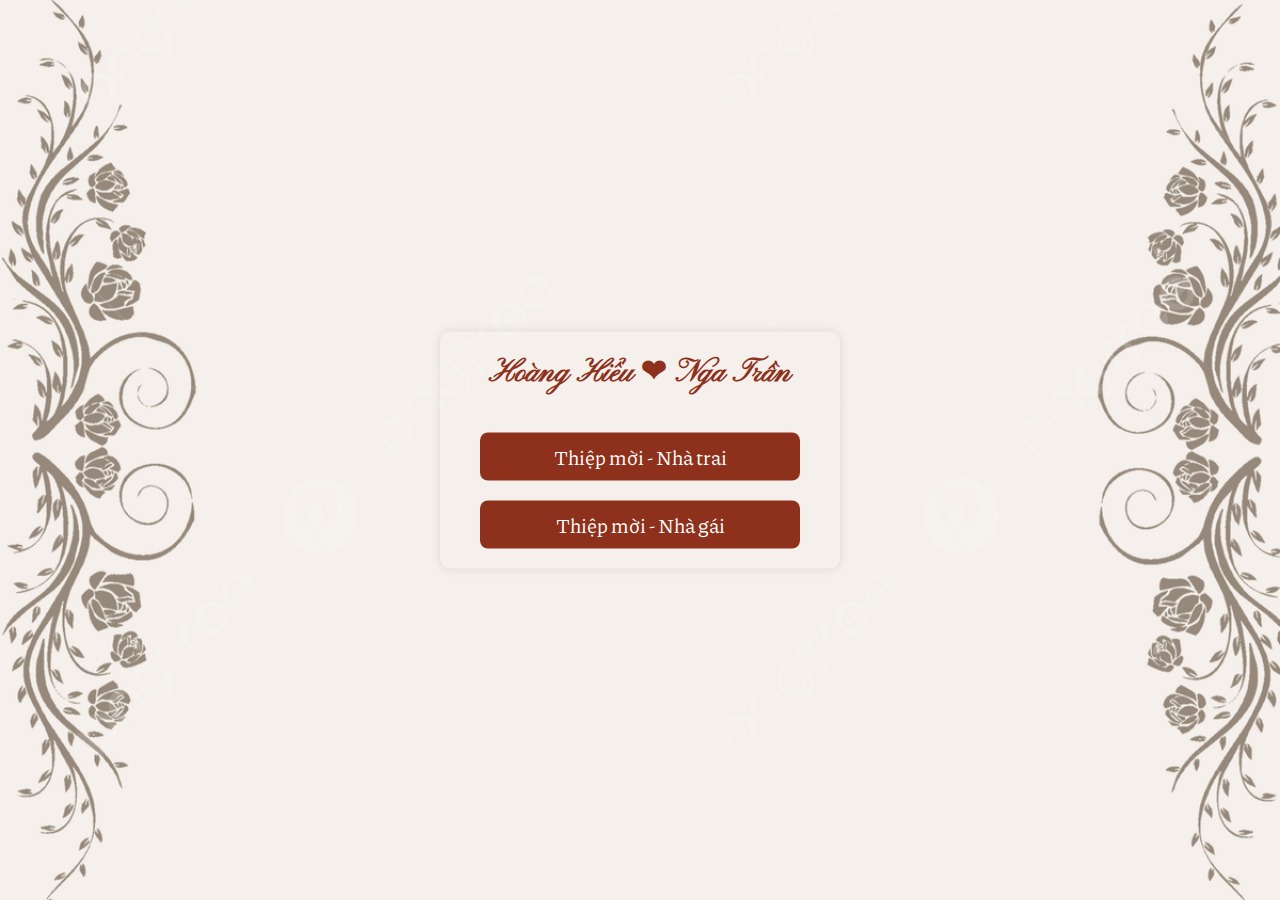
<file: index.html>
<!DOCTYPE html>
<html lang="vi">
<head>
  <meta charset="UTF-8" />
  <meta name="viewport" content="width=device-width, initial-scale=1.0" />
  <meta property="og:title" content="Thiệp Mời" />
  <meta property="og:description" content="Mừng Lễ thành hôn của Hoàng Hiểu ❤ Nga Trần" />
  <meta property="og:type" content="website" />
  <meta property="og:image" content="https://babanana98.github.io/hieu-nga-wedding-invitation/images/meta-content.jpg" />
  <title>Thiệp Mời</title>
  <link rel="stylesheet" href="styles.css" />
  <link rel="icon" href="images/favicon-32x32.png" />
  <link rel="preconnect" href="https://fonts.googleapis.com">
  <link rel="preconnect" href="https://fonts.gstatic.com" crossorigin>
  <link href="https://fonts.googleapis.com/css2?family=Lora:ital,wght@0,400..700;1,400..700&display=swap" rel="stylesheet">
  <link href="https://fonts.googleapis.com/css2?family=Pinyon+Script&display=swap" rel="stylesheet">
  <link href="https://fonts.googleapis.com/css2?family=Piazzolla:ital,opsz,wght@0,8..30,100..900;1,8..30,100..900&display=swap" rel="stylesheet">
</head>
<body>
  <div class="background"></div>
  <main class="menu">
    <h1 class="font-family__pinyon-script font-size__s1">Hoàng Hiểu ❤ Nga Trần</h1>
    <a id="groomLink" href="groom/" class="menu-item font-family__piazzolla font-size__s3">Thiệp mời - Nhà trai</a>
    <a id="brideLink" href="bride/" class="menu-item font-family__piazzolla font-size__s3">Thiệp mời - Nhà gái</a>
  </main>
  <script src="script.js"></script>
</body>
</html>
</file>
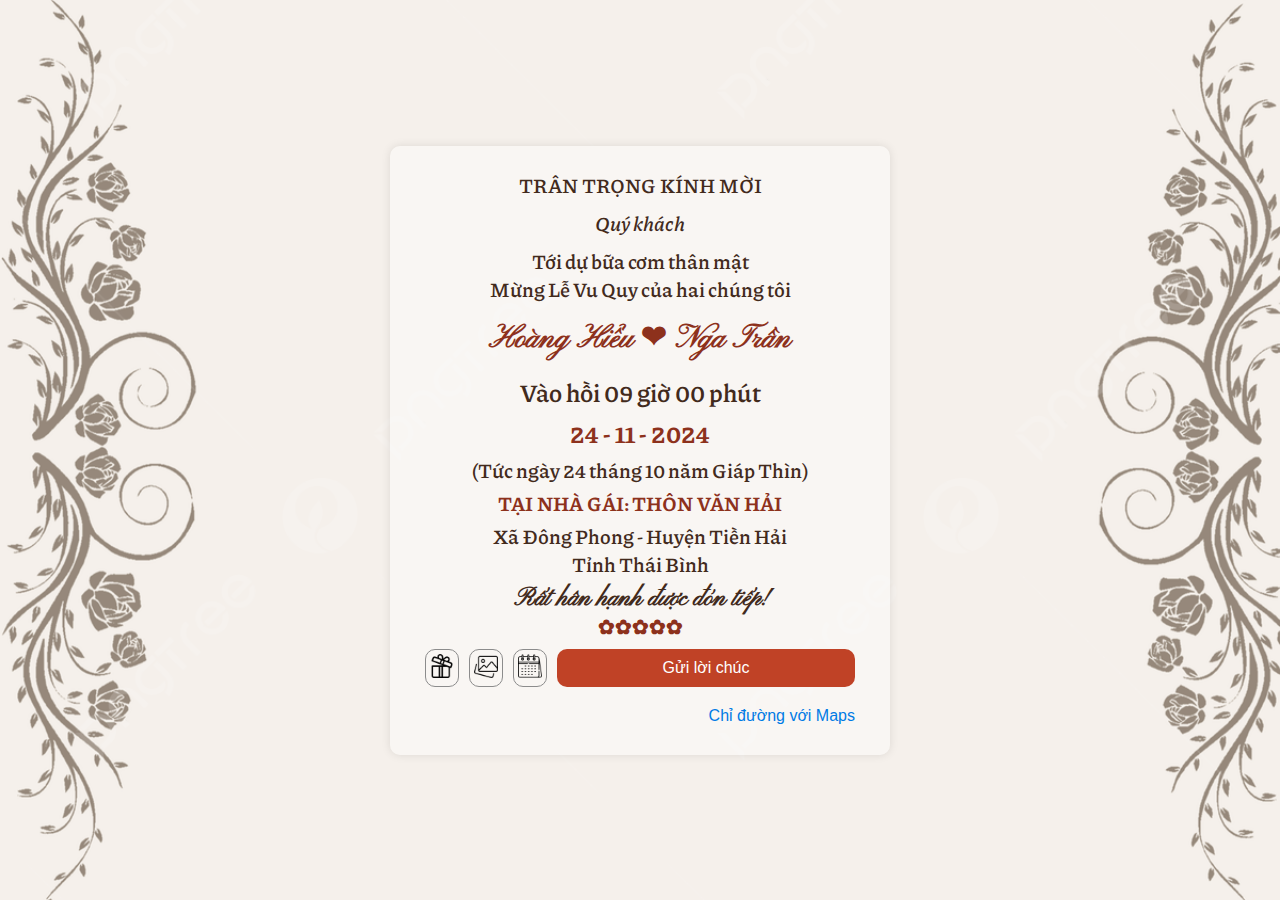
<file: bride/index.html>
<!DOCTYPE html>
<html lang="en">
  <head>
    <meta charset="UTF-8" />
    <meta name="viewport" content="width=device-width, initial-scale=1.0" />
    <meta property="og:title" content="Thiệp Mời" />
    <meta property="og:description" content="Mừng Lễ thành hôn của Hoàng Hiểu ❤ Nga Trần" />
    <meta property="og:type" content="website" />
    <meta property="og:image" content="https://babanana98.github.io/hieu-nga-wedding-invitation/images/meta-content.jpg" />
    <title>Thiệp Mời</title>
    <link rel="stylesheet" href="styles.css" />
    <link rel="icon" href="../images/favicon-32x32.png" />
    <link rel="preconnect" href="https://fonts.googleapis.com">
    <link rel="preconnect" href="https://fonts.gstatic.com" crossorigin>
    <link href="https://fonts.googleapis.com/css2?family=Lora:ital,wght@0,400..700;1,400..700&display=swap" rel="stylesheet">
    <link href="https://fonts.googleapis.com/css2?family=Pinyon+Script&display=swap" rel="stylesheet">
    <link href="https://fonts.googleapis.com/css2?family=Piazzolla:ital,opsz,wght@0,8..30,100..900;1,8..30,100..900&display=swap" rel="stylesheet">
  </head>
  <body>
    <div class="background"></div>
    <div id="toast" class="toast font-family__piazzolla"></div>

    <div id="wishModal" class="modal" onclick="closeModal(event)">
      <div class="modal-content">
        <span class="close" onclick="closeModal(event)">&times;</span>
        <h2 class="font-family__piazzolla font-size__s1">Gửi lời chúc đến cô dâu và chú rể</h2>
        <div id="wishForm" class="font-family__piazzolla">
          <label for="wishMessage">
            <strong>Lời chúc của <em id="guestNameWish"></em>:</strong>
            <textarea
              id="wishMessage"
              rows="4"
              maxlength="1000"
              placeholder="Viết lời chúc..."
              required
              class="font-family__piazzolla"
            ></textarea>
          </label>

          <div class="radio-group">
              <p>Rất mong <em id="guestNameOption">quý khách</em> sẽ đến chung vui với hai <em id="guestRoleOption">chúng tôi</em> trong ngày đặc biệt này!</p>
              <label><input type="radio" name="attendance" value="yes"> Tất nhiên rồi, không thể bỏ lỡ đâu!</label>
              <label><input type="radio" name="attendance" value="no"> Hơi tiếc, nhưng hứa sẽ cập nhật qua ảnh cưới nhé!</label>
          </div>

          <button
            type="submit"
            id="submitWish"
            class="btn-primary"
            disabled
            onclick="handelSubmit()"
          >
            Gửi lời chúc
          </button>
        </div>
      </div>
    </div>

    <div>
      <div class="snowing">
        <svg
          class="flakes"
          enable-background="new 0 0 497.881 497.881"
          height="512"
          viewbox="0 0 497.881 497.881"
          width="512"
          xmlns="http://www.w3.org/2000/svg"
        >
          <path
            d="m497.881 217.823h-80.468l40.234-40.234-44.002-44.002-84.236 84.236h-49.351v-49.351l84.236-84.236-44.002-44.002-40.234 
            40.234v-80.468h-62.235v80.468l-40.234-40.234-44.002 44.002 84.236 84.236v49.351h-49.351l-84.236-84.236-44.002 
            44.002 40.234 40.234h-80.468v62.235h80.468l-40.234 40.234 44.002 44.002 84.236-84.236h49.351v49.351l-84.236 84.236 
            44.002 44.002 40.234-40.234v80.468h62.235v-80.468l40.234 40.234 44.002-44.002-84.236-84.236v-49.351h49.351l84.236 84.236 44.002-44.002-40.234-40.234h80.468z"
          />
        </svg>
      </div>
      <div class="snowing">
        <svg
          class="flakes"
          enable-background="new 0 0 497.881 497.881"
          height="512"
          viewbox="0 0 497.881 497.881"
          width="512"
          xmlns="http://www.w3.org/2000/svg"
        >
          <path
            d="m497.881 217.823h-80.468l40.234-40.234-44.002-44.002-84.236 84.236h-49.351v-49.351l84.236-84.236-44.002-44.002-40.234 
            40.234v-80.468h-62.235v80.468l-40.234-40.234-44.002 44.002 84.236 84.236v49.351h-49.351l-84.236-84.236-44.002 
            44.002 40.234 40.234h-80.468v62.235h80.468l-40.234 40.234 44.002 44.002 84.236-84.236h49.351v49.351l-84.236 84.236 
            44.002 44.002 40.234-40.234v80.468h62.235v-80.468l40.234 40.234 44.002-44.002-84.236-84.236v-49.351h49.351l84.236 84.236 44.002-44.002-40.234-40.234h80.468z"
          />
        </svg>
      </div>
      <div class="snowing">
        <svg
          class="flakes"
          enable-background="new 0 0 497.881 497.881"
          height="512"
          viewbox="0 0 497.881 497.881"
          width="512"
          xmlns="http://www.w3.org/2000/svg"
        >
          <path
            d="m497.881 217.823h-80.468l40.234-40.234-44.002-44.002-84.236 84.236h-49.351v-49.351l84.236-84.236-44.002-44.002-40.234 
            40.234v-80.468h-62.235v80.468l-40.234-40.234-44.002 44.002 84.236 84.236v49.351h-49.351l-84.236-84.236-44.002 
            44.002 40.234 40.234h-80.468v62.235h80.468l-40.234 40.234 44.002 44.002 84.236-84.236h49.351v49.351l-84.236 84.236 
            44.002 44.002 40.234-40.234v80.468h62.235v-80.468l40.234 40.234 44.002-44.002-84.236-84.236v-49.351h49.351l84.236 84.236 44.002-44.002-40.234-40.234h80.468z"
          />
        </svg>
      </div>
      <div class="snowing">
        <svg
          class="flakes"
          enable-background="new 0 0 497.881 497.881"
          height="512"
          viewbox="0 0 497.881 497.881"
          width="512"
          xmlns="http://www.w3.org/2000/svg"
        >
          <path
            d="m497.881 217.823h-80.468l40.234-40.234-44.002-44.002-84.236 84.236h-49.351v-49.351l84.236-84.236-44.002-44.002-40.234 
            40.234v-80.468h-62.235v80.468l-40.234-40.234-44.002 44.002 84.236 84.236v49.351h-49.351l-84.236-84.236-44.002 
            44.002 40.234 40.234h-80.468v62.235h80.468l-40.234 40.234 44.002 44.002 84.236-84.236h49.351v49.351l-84.236 84.236 
            44.002 44.002 40.234-40.234v80.468h62.235v-80.468l40.234 40.234 44.002-44.002-84.236-84.236v-49.351h49.351l84.236 84.236 44.002-44.002-40.234-40.234h80.468z"
          />
        </svg>
      </div>
      <div class="snowing">
        <svg
          class="flakes"
          enable-background="new 0 0 497.881 497.881"
          height="512"
          viewbox="0 0 497.881 497.881"
          width="512"
          xmlns="http://www.w3.org/2000/svg"
        >
          <path
            d="m497.881 217.823h-80.468l40.234-40.234-44.002-44.002-84.236 84.236h-49.351v-49.351l84.236-84.236-44.002-44.002-40.234 
            40.234v-80.468h-62.235v80.468l-40.234-40.234-44.002 44.002 84.236 84.236v49.351h-49.351l-84.236-84.236-44.002 
            44.002 40.234 40.234h-80.468v62.235h80.468l-40.234 40.234 44.002 44.002 84.236-84.236h49.351v49.351l-84.236 84.236 
            44.002 44.002 40.234-40.234v80.468h62.235v-80.468l40.234 40.234 44.002-44.002-84.236-84.236v-49.351h49.351l84.236 84.236 44.002-44.002-40.234-40.234h80.468z"
          />
        </svg>
      </div>
      <div class="snowing">
        <svg
          class="flakes"
          enable-background="new 0 0 497.881 497.881"
          height="512"
          viewbox="0 0 497.881 497.881"
          width="512"
          xmlns="http://www.w3.org/2000/svg"
        >
          <path
            d="m497.881 217.823h-80.468l40.234-40.234-44.002-44.002-84.236 84.236h-49.351v-49.351l84.236-84.236-44.002-44.002-40.234 
            40.234v-80.468h-62.235v80.468l-40.234-40.234-44.002 44.002 84.236 84.236v49.351h-49.351l-84.236-84.236-44.002 
            44.002 40.234 40.234h-80.468v62.235h80.468l-40.234 40.234 44.002 44.002 84.236-84.236h49.351v49.351l-84.236 84.236 
            44.002 44.002 40.234-40.234v80.468h62.235v-80.468l40.234 40.234 44.002-44.002-84.236-84.236v-49.351h49.351l84.236 84.236 44.002-44.002-40.234-40.234h80.468z"
          />
        </svg>
      </div>
      <div class="snowing">
        <svg
          class="flakes"
          enable-background="new 0 0 497.881 497.881"
          height="512"
          viewbox="0 0 497.881 497.881"
          width="512"
          xmlns="http://www.w3.org/2000/svg"
        >
          <path
            d="m497.881 217.823h-80.468l40.234-40.234-44.002-44.002-84.236 84.236h-49.351v-49.351l84.236-84.236-44.002-44.002-40.234 
            40.234v-80.468h-62.235v80.468l-40.234-40.234-44.002 44.002 84.236 84.236v49.351h-49.351l-84.236-84.236-44.002 
            44.002 40.234 40.234h-80.468v62.235h80.468l-40.234 40.234 44.002 44.002 84.236-84.236h49.351v49.351l-84.236 84.236 
            44.002 44.002 40.234-40.234v80.468h62.235v-80.468l40.234 40.234 44.002-44.002-84.236-84.236v-49.351h49.351l84.236 84.236 44.002-44.002-40.234-40.234h80.468z"
          />
        </svg>
      </div>
      <div class="snowing">
        <svg
          class="flakes"
          enable-background="new 0 0 497.881 497.881"
          height="512"
          viewbox="0 0 497.881 497.881"
          width="512"
          xmlns="http://www.w3.org/2000/svg"
        >
          <path
            d="m497.881 217.823h-80.468l40.234-40.234-44.002-44.002-84.236 84.236h-49.351v-49.351l84.236-84.236-44.002-44.002-40.234 
            40.234v-80.468h-62.235v80.468l-40.234-40.234-44.002 44.002 84.236 84.236v49.351h-49.351l-84.236-84.236-44.002 
            44.002 40.234 40.234h-80.468v62.235h80.468l-40.234 40.234 44.002 44.002 84.236-84.236h49.351v49.351l-84.236 84.236 
            44.002 44.002 40.234-40.234v80.468h62.235v-80.468l40.234 40.234 44.002-44.002-84.236-84.236v-49.351h49.351l84.236 84.236 44.002-44.002-40.234-40.234h80.468z"
          />
        </svg>
      </div>
      <div class="snowing">
        <svg
          class="flakes"
          enable-background="new 0 0 497.881 497.881"
          height="512"
          viewbox="0 0 497.881 497.881"
          width="512"
          xmlns="http://www.w3.org/2000/svg"
        >
          <path
            d="m497.881 217.823h-80.468l40.234-40.234-44.002-44.002-84.236 84.236h-49.351v-49.351l84.236-84.236-44.002-44.002-40.234 
            40.234v-80.468h-62.235v80.468l-40.234-40.234-44.002 44.002 84.236 84.236v49.351h-49.351l-84.236-84.236-44.002 
            44.002 40.234 40.234h-80.468v62.235h80.468l-40.234 40.234 44.002 44.002 84.236-84.236h49.351v49.351l-84.236 84.236 
            44.002 44.002 40.234-40.234v80.468h62.235v-80.468l40.234 40.234 44.002-44.002-84.236-84.236v-49.351h49.351l84.236 84.236 44.002-44.002-40.234-40.234h80.468z"
          />
        </svg>
      </div>
      <div class="snowing">
        <svg
          class="flakes"
          enable-background="new 0 0 497.881 497.881"
          height="512"
          viewbox="0 0 497.881 497.881"
          width="512"
          xmlns="http://www.w3.org/2000/svg"
        >
          <path
            d="m497.881 217.823h-80.468l40.234-40.234-44.002-44.002-84.236 84.236h-49.351v-49.351l84.236-84.236-44.002-44.002-40.234 
            40.234v-80.468h-62.235v80.468l-40.234-40.234-44.002 44.002 84.236 84.236v49.351h-49.351l-84.236-84.236-44.002 
            44.002 40.234 40.234h-80.468v62.235h80.468l-40.234 40.234 44.002 44.002 84.236-84.236h49.351v49.351l-84.236 84.236 
            44.002 44.002 40.234-40.234v80.468h62.235v-80.468l40.234 40.234 44.002-44.002-84.236-84.236v-49.351h49.351l84.236 84.236 44.002-44.002-40.234-40.234h80.468z"
          />
        </svg>
      </div>
    </div>
    <div class="container">
      <section class="invitation">
        <p class="font-family__piazzolla font-size__s3">TRÂN TRỌNG KÍNH MỜI</p>
        <p id="guestName" class="font-family__piazzolla invitation--guest-name font-size__s3"></p>
        <p class="font-family__piazzolla font-size__s3">
          Tới dự bữa cơm thân mật<br>
          Mừng Lễ Vu Quy của hai <span id="guestRole">chúng tôi</span>
        </p>
      </section>
      <section class="character">
        <h1 class="font-family__pinyon-script font-size__s1">
          Hoàng Hiểu ❤ Nga Trần
        </h1>
      </section>
      <section class="details">
        <p class="font-family__piazzolla details--normal details--time font-size__s2">Vào hồi 09 giờ 00 phút</p>
        <p class="font-family__piazzolla details--normal details--date font-size__s2">24 - 11 - 2024</p>
        <p class="font-family__piazzolla details--normal font-size__s3">(Tức ngày 24 tháng 10 năm Giáp Thìn)</p>
        <p class="font-family__piazzolla details--normal details--location font-size__s3">TẠI NHÀ GÁI: THÔN VĂN HẢI</p>
        <p class="font-family__piazzolla details--normal font-size__s3">
          Xã Đông Phong - Huyện Tiền Hải<br/>
          Tỉnh Thái Bình
        </p>
      </section>
      <section class="confirmation">
        <p class="font-family__pinyon-script confirmation--normal font-size__s2">Rất hân hạnh được đón tiếp!</p>
        <p class="confirmation--normal confirmation--flower font-size__s3">✿✿✿✿✿</p>
        <div id="submitButtons" class="wish-button-wrapper">
          <a href="../gift/" id="giftLink"><button class="btn-second font-size__body">
            <img src="../images/gift-box.png" alt="gift box icon" class="button-icon">
          </button></a>
          <a href="../album/" id="albumLink"><button class="btn-second font-size__body">
            <img src="../images/image-gallery.png" alt="image gallery icon" class="button-icon">
          </button></a>
          <a href="timeline/" id="timelineLink"><button class="btn-second font-size__body">
            <img src="../images/calendar.png" alt="calendar icon" class="button-icon">
          </button></a>
          <button id="wishButton" class="btn-primary font-size__body" onclick="openModal()">Gửi lời chúc</button>
        </div>
      </section>
      <section class="footer">
        <a href="https://maps.app.goo.gl/S3suzb4zdp5MEvp38" target="_blank" class="font-size__body">Chỉ đường với Maps</a>
      </section>
    </div>
    <script src="script.js"></script>
  </body>
</html>
</file>
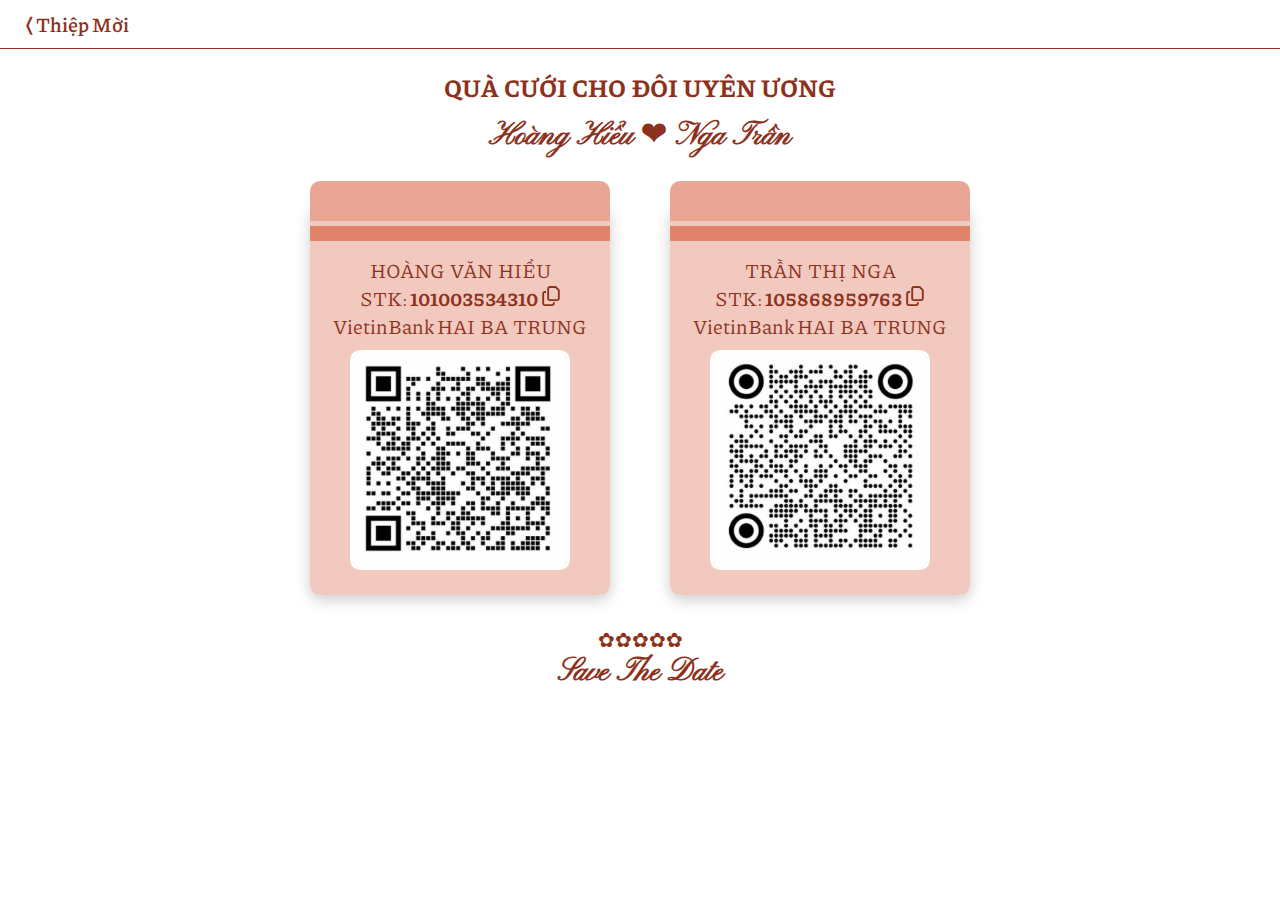
<file: gift/index.html>
<!DOCTYPE html>
<html lang="en">
  <head>
    <meta charset="UTF-8" />
    <meta name="viewport" content="width=device-width, initial-scale=1.0" />
    <meta property="og:title" content="Hộp Quà" />
    <meta
      property="og:description"
      content="Hộp quà mừng cưới Hoàng Hiểu ❤ Nga Trần"
    />
    <meta property="og:type" content="website" />
    <meta
      property="og:image"
      content="https://babanana98.github.io/hieu-nga-wedding-invitation/images/meta-content.jpg"
    />
    <title>Hộp Quà</title>
    <link rel="icon" href="../../images/favicon-32x32.png" />
    <link rel="stylesheet" href="styles.css" />
    <link rel="preconnect" href="https://fonts.googleapis.com">
    <link rel="preconnect" href="https://fonts.gstatic.com" crossorigin>
    <link href="https://fonts.googleapis.com/css2?family=Lora:ital,wght@0,400..700;1,400..700&display=swap" rel="stylesheet">
    <link href="https://fonts.googleapis.com/css2?family=Pinyon+Script&display=swap" rel="stylesheet">
    <link href="https://fonts.googleapis.com/css2?family=Piazzolla:ital,opsz,wght@0,8..30,100..900;1,8..30,100..900&display=swap" rel="stylesheet">
  </head>
  <body>
    <div id="toast" class="toast"></div>

    <header>
      <a href="../" class="header--invitation-link font-size__s3" id="invitationLink">&#9001; Thiệp Mời</a>
    </header>
    <main>
      <div class="page-title">
        <h2 class="font-size__s2 page-title--font">QUÀ CƯỚI CHO ĐÔI UYÊN ƯƠNG</h2>
        <h1 class="font-size__s1 font-family__pinyon-script page-title--font">Hoàng Hiểu ❤ Nga Trần</h1>
      </div>

      <div class="gift-box-container">
        <div class="gift-box" name="groom">
          <div class="lid"></div>
          <div class="box">
            <div class="qr-code-container">
              <p class="font-family__piazzolla font-size__s3">
                HOÀNG VĂN HIỂU<br/>
                STK: <strong id="groomNum">101003534310</strong>
                <svg 
                  class="copy-button"
                  onclick="copyText('groomNum')"
                  xmlns="http://www.w3.org/2000/svg"
                  viewBox="0 0 448 512"
                >
                  <path d="M384 336l-192 0c-8.8 0-16-7.2-16-16l0-256c0-8.8 7.2-16 16-16l140.1 0L400 115.9 400 320c0 8.8-7.2 16-16 16zM192 384l192 0c35.3 0 64-28.7 64-64l0-204.1c0-12.7-5.1-24.9-14.1-33.9L366.1 14.1c-9-9-21.2-14.1-33.9-14.1L192 0c-35.3 0-64 28.7-64 64l0 256c0 35.3 28.7 64 64 64zM64 128c-35.3 0-64 28.7-64 64L0 448c0 35.3 28.7 64 64 64l192 0c35.3 0 64-28.7 64-64l0-32-48 0 0 32c0 8.8-7.2 16-16 16L64 464c-8.8 0-16-7.2-16-16l0-256c0-8.8 7.2-16 16-16l32 0 0-48-32 0z"/>
                </svg>
                <br/>VietinBank HAI BA TRUNG
              </p>
              <img src="images/groom-num.jpg" alt="hop-qua-mung-cuoi-hieu-nga" class="qr-code">
            </div>
          </div>
          <div class="ribbon"></div>
        </div>
  
        <div class="gift-box" name="bride">
          <div class="lid"></div>
          <div class="box">
            <div class="qr-code-container">
              <p class="font-family__piazzolla font-size__s3">
                TRẦN THỊ NGA<br/>
                STK: <strong id="brideNum">105868959763</strong>
                <svg 
                  class="copy-button"
                  onclick="copyText('brideNum')"
                  xmlns="http://www.w3.org/2000/svg"
                  viewBox="0 0 448 512"
                >
                  <path d="M384 336l-192 0c-8.8 0-16-7.2-16-16l0-256c0-8.8 7.2-16 16-16l140.1 0L400 115.9 400 320c0 8.8-7.2 16-16 16zM192 384l192 0c35.3 0 64-28.7 64-64l0-204.1c0-12.7-5.1-24.9-14.1-33.9L366.1 14.1c-9-9-21.2-14.1-33.9-14.1L192 0c-35.3 0-64 28.7-64 64l0 256c0 35.3 28.7 64 64 64zM64 128c-35.3 0-64 28.7-64 64L0 448c0 35.3 28.7 64 64 64l192 0c35.3 0 64-28.7 64-64l0-32-48 0 0 32c0 8.8-7.2 16-16 16L64 464c-8.8 0-16-7.2-16-16l0-256c0-8.8 7.2-16 16-16l32 0 0-48-32 0z"/>
                </svg>
                <br/>VietinBank HAI BA TRUNG
              </p>
              <img src="images/bride-num.jpg" alt="hop-qua-mung-cuoi-hieu-nga" class="qr-code">
            </div>
          </div>
          <div class="ribbon"></div>
        </div>
      </div>

      <div>
        <p class="font-size__s3 page-title--font">✿✿✿✿✿</p>
        <h6 class="font-size__s1 font-family__pinyon-script page-title--font">Save The Date</h6>
      </div>
    </main>
    <script src="script.js"></script>
  </body>
</html>
</file>
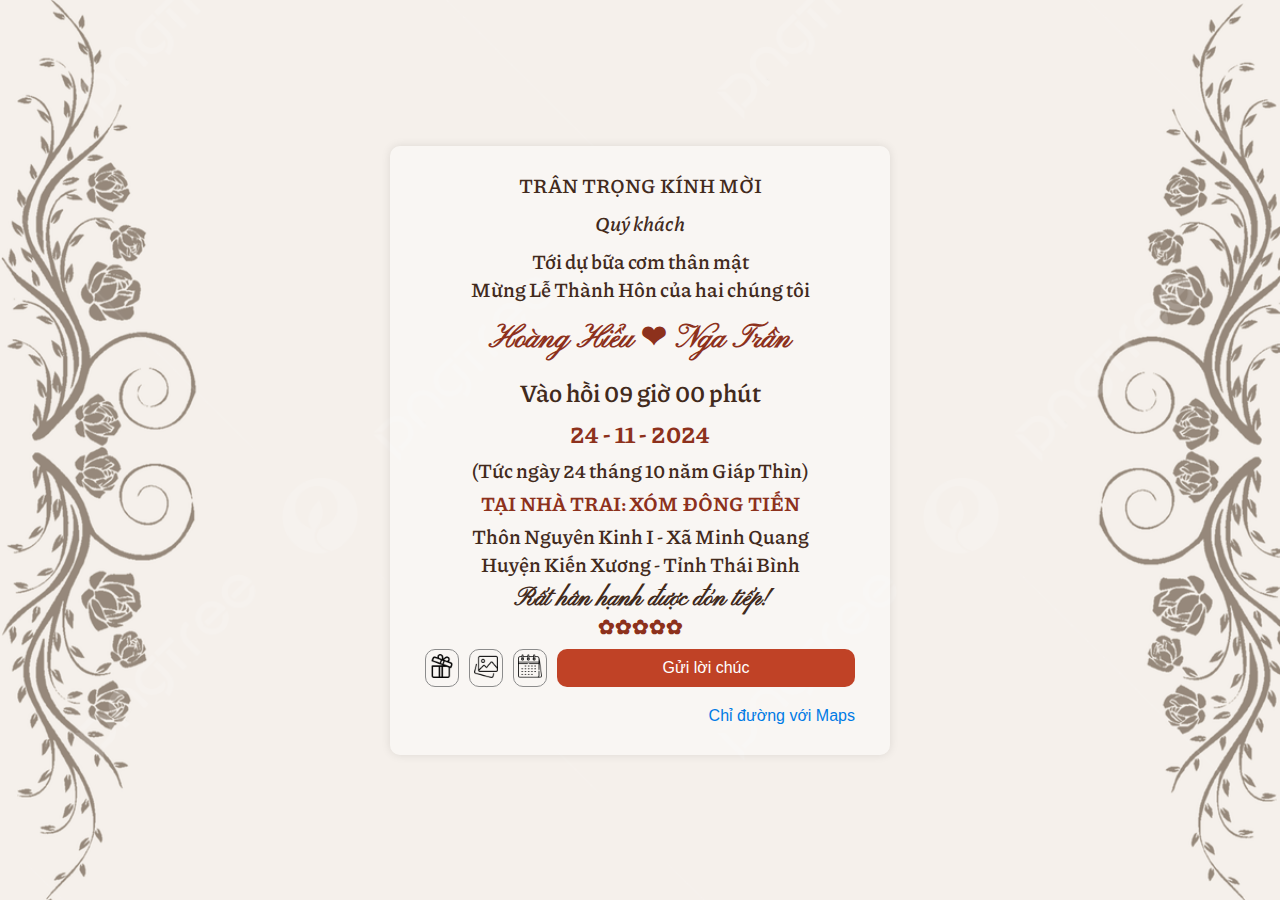
<file: groom/index.html>
<!DOCTYPE html>
<html lang="en">
  <head>
    <meta charset="UTF-8" />
    <meta name="viewport" content="width=device-width, initial-scale=1.0" />
    <meta property="og:title" content="Thiệp Mời" />
    <meta property="og:description" content="Mừng Lễ thành hôn của Hoàng Hiểu ❤ Nga Trần" />
    <meta property="og:type" content="website" />
    <meta property="og:image" content="https://babanana98.github.io/hieu-nga-wedding-invitation/images/meta-content.jpg" />
    <title>Thiệp Mời</title>
    <link rel="stylesheet" href="styles.css" />
    <link rel="icon" href="../images/favicon-32x32.png" />
    <link rel="preconnect" href="https://fonts.googleapis.com">
    <link rel="preconnect" href="https://fonts.gstatic.com" crossorigin>
    <link href="https://fonts.googleapis.com/css2?family=Lora:ital,wght@0,400..700;1,400..700&display=swap" rel="stylesheet">
    <link href="https://fonts.googleapis.com/css2?family=Pinyon+Script&display=swap" rel="stylesheet">
    <link href="https://fonts.googleapis.com/css2?family=Piazzolla:ital,opsz,wght@0,8..30,100..900;1,8..30,100..900&display=swap" rel="stylesheet">
  </head>
  <body>
    <div class="background"></div>
    <div id="toast" class="toast font-family__piazzolla"></div>

    <div id="wishModal" class="modal" onclick="closeModal(event)">
      <div class="modal-content">
        <span class="close" onclick="closeModal(event)">&times;</span>
        <h2 class="font-family__piazzolla font-size__s1">Gửi lời chúc đến cô dâu và chú rể</h2>
        <div id="wishForm" class="font-family__piazzolla">
          <label for="wishMessage">
            <strong>Lời chúc của <em id="guestNameWish"></em>:</strong>
            <textarea
              id="wishMessage"
              rows="4"
              maxlength="1000"
              placeholder="Viết lời chúc..."
              required
              class="font-family__piazzolla"
            ></textarea>
          </label>

          <div class="radio-group">
              <p>Rất mong <em id="guestNameOption">quý khách</em> sẽ đến chung vui với hai <em id="guestRoleOption">chúng tôi</em> trong ngày đặc biệt này!</p>
              <label><input type="radio" name="attendance" value="yes"> Tất nhiên rồi, không thể bỏ lỡ đâu!</label>
              <label><input type="radio" name="attendance" value="no"> Hơi tiếc, nhưng hứa sẽ cập nhật qua ảnh cưới nhé!</label>
          </div>

          <button
            type="submit"
            id="submitWish"
            class="btn-primary"
            disabled
            onclick="handelSubmit()"
          >
            Gửi lời chúc
          </button>
        </div>
      </div>
    </div>

    <div>
      <div class="snowing">
        <svg
          class="flakes"
          enable-background="new 0 0 497.881 497.881"
          height="512"
          viewbox="0 0 497.881 497.881"
          width="512"
          xmlns="http://www.w3.org/2000/svg"
        >
          <path
            d="m497.881 217.823h-80.468l40.234-40.234-44.002-44.002-84.236 84.236h-49.351v-49.351l84.236-84.236-44.002-44.002-40.234 
            40.234v-80.468h-62.235v80.468l-40.234-40.234-44.002 44.002 84.236 84.236v49.351h-49.351l-84.236-84.236-44.002 
            44.002 40.234 40.234h-80.468v62.235h80.468l-40.234 40.234 44.002 44.002 84.236-84.236h49.351v49.351l-84.236 84.236 
            44.002 44.002 40.234-40.234v80.468h62.235v-80.468l40.234 40.234 44.002-44.002-84.236-84.236v-49.351h49.351l84.236 84.236 44.002-44.002-40.234-40.234h80.468z"
          />
        </svg>
      </div>
      <div class="snowing">
        <svg
          class="flakes"
          enable-background="new 0 0 497.881 497.881"
          height="512"
          viewbox="0 0 497.881 497.881"
          width="512"
          xmlns="http://www.w3.org/2000/svg"
        >
          <path
            d="m497.881 217.823h-80.468l40.234-40.234-44.002-44.002-84.236 84.236h-49.351v-49.351l84.236-84.236-44.002-44.002-40.234 
            40.234v-80.468h-62.235v80.468l-40.234-40.234-44.002 44.002 84.236 84.236v49.351h-49.351l-84.236-84.236-44.002 
            44.002 40.234 40.234h-80.468v62.235h80.468l-40.234 40.234 44.002 44.002 84.236-84.236h49.351v49.351l-84.236 84.236 
            44.002 44.002 40.234-40.234v80.468h62.235v-80.468l40.234 40.234 44.002-44.002-84.236-84.236v-49.351h49.351l84.236 84.236 44.002-44.002-40.234-40.234h80.468z"
          />
        </svg>
      </div>
      <div class="snowing">
        <svg
          class="flakes"
          enable-background="new 0 0 497.881 497.881"
          height="512"
          viewbox="0 0 497.881 497.881"
          width="512"
          xmlns="http://www.w3.org/2000/svg"
        >
          <path
            d="m497.881 217.823h-80.468l40.234-40.234-44.002-44.002-84.236 84.236h-49.351v-49.351l84.236-84.236-44.002-44.002-40.234 
            40.234v-80.468h-62.235v80.468l-40.234-40.234-44.002 44.002 84.236 84.236v49.351h-49.351l-84.236-84.236-44.002 
            44.002 40.234 40.234h-80.468v62.235h80.468l-40.234 40.234 44.002 44.002 84.236-84.236h49.351v49.351l-84.236 84.236 
            44.002 44.002 40.234-40.234v80.468h62.235v-80.468l40.234 40.234 44.002-44.002-84.236-84.236v-49.351h49.351l84.236 84.236 44.002-44.002-40.234-40.234h80.468z"
          />
        </svg>
      </div>
      <div class="snowing">
        <svg
          class="flakes"
          enable-background="new 0 0 497.881 497.881"
          height="512"
          viewbox="0 0 497.881 497.881"
          width="512"
          xmlns="http://www.w3.org/2000/svg"
        >
          <path
            d="m497.881 217.823h-80.468l40.234-40.234-44.002-44.002-84.236 84.236h-49.351v-49.351l84.236-84.236-44.002-44.002-40.234 
            40.234v-80.468h-62.235v80.468l-40.234-40.234-44.002 44.002 84.236 84.236v49.351h-49.351l-84.236-84.236-44.002 
            44.002 40.234 40.234h-80.468v62.235h80.468l-40.234 40.234 44.002 44.002 84.236-84.236h49.351v49.351l-84.236 84.236 
            44.002 44.002 40.234-40.234v80.468h62.235v-80.468l40.234 40.234 44.002-44.002-84.236-84.236v-49.351h49.351l84.236 84.236 44.002-44.002-40.234-40.234h80.468z"
          />
        </svg>
      </div>
      <div class="snowing">
        <svg
          class="flakes"
          enable-background="new 0 0 497.881 497.881"
          height="512"
          viewbox="0 0 497.881 497.881"
          width="512"
          xmlns="http://www.w3.org/2000/svg"
        >
          <path
            d="m497.881 217.823h-80.468l40.234-40.234-44.002-44.002-84.236 84.236h-49.351v-49.351l84.236-84.236-44.002-44.002-40.234 
            40.234v-80.468h-62.235v80.468l-40.234-40.234-44.002 44.002 84.236 84.236v49.351h-49.351l-84.236-84.236-44.002 
            44.002 40.234 40.234h-80.468v62.235h80.468l-40.234 40.234 44.002 44.002 84.236-84.236h49.351v49.351l-84.236 84.236 
            44.002 44.002 40.234-40.234v80.468h62.235v-80.468l40.234 40.234 44.002-44.002-84.236-84.236v-49.351h49.351l84.236 84.236 44.002-44.002-40.234-40.234h80.468z"
          />
        </svg>
      </div>
      <div class="snowing">
        <svg
          class="flakes"
          enable-background="new 0 0 497.881 497.881"
          height="512"
          viewbox="0 0 497.881 497.881"
          width="512"
          xmlns="http://www.w3.org/2000/svg"
        >
          <path
            d="m497.881 217.823h-80.468l40.234-40.234-44.002-44.002-84.236 84.236h-49.351v-49.351l84.236-84.236-44.002-44.002-40.234 
            40.234v-80.468h-62.235v80.468l-40.234-40.234-44.002 44.002 84.236 84.236v49.351h-49.351l-84.236-84.236-44.002 
            44.002 40.234 40.234h-80.468v62.235h80.468l-40.234 40.234 44.002 44.002 84.236-84.236h49.351v49.351l-84.236 84.236 
            44.002 44.002 40.234-40.234v80.468h62.235v-80.468l40.234 40.234 44.002-44.002-84.236-84.236v-49.351h49.351l84.236 84.236 44.002-44.002-40.234-40.234h80.468z"
          />
        </svg>
      </div>
      <div class="snowing">
        <svg
          class="flakes"
          enable-background="new 0 0 497.881 497.881"
          height="512"
          viewbox="0 0 497.881 497.881"
          width="512"
          xmlns="http://www.w3.org/2000/svg"
        >
          <path
            d="m497.881 217.823h-80.468l40.234-40.234-44.002-44.002-84.236 84.236h-49.351v-49.351l84.236-84.236-44.002-44.002-40.234 
            40.234v-80.468h-62.235v80.468l-40.234-40.234-44.002 44.002 84.236 84.236v49.351h-49.351l-84.236-84.236-44.002 
            44.002 40.234 40.234h-80.468v62.235h80.468l-40.234 40.234 44.002 44.002 84.236-84.236h49.351v49.351l-84.236 84.236 
            44.002 44.002 40.234-40.234v80.468h62.235v-80.468l40.234 40.234 44.002-44.002-84.236-84.236v-49.351h49.351l84.236 84.236 44.002-44.002-40.234-40.234h80.468z"
          />
        </svg>
      </div>
      <div class="snowing">
        <svg
          class="flakes"
          enable-background="new 0 0 497.881 497.881"
          height="512"
          viewbox="0 0 497.881 497.881"
          width="512"
          xmlns="http://www.w3.org/2000/svg"
        >
          <path
            d="m497.881 217.823h-80.468l40.234-40.234-44.002-44.002-84.236 84.236h-49.351v-49.351l84.236-84.236-44.002-44.002-40.234 
            40.234v-80.468h-62.235v80.468l-40.234-40.234-44.002 44.002 84.236 84.236v49.351h-49.351l-84.236-84.236-44.002 
            44.002 40.234 40.234h-80.468v62.235h80.468l-40.234 40.234 44.002 44.002 84.236-84.236h49.351v49.351l-84.236 84.236 
            44.002 44.002 40.234-40.234v80.468h62.235v-80.468l40.234 40.234 44.002-44.002-84.236-84.236v-49.351h49.351l84.236 84.236 44.002-44.002-40.234-40.234h80.468z"
          />
        </svg>
      </div>
      <div class="snowing">
        <svg
          class="flakes"
          enable-background="new 0 0 497.881 497.881"
          height="512"
          viewbox="0 0 497.881 497.881"
          width="512"
          xmlns="http://www.w3.org/2000/svg"
        >
          <path
            d="m497.881 217.823h-80.468l40.234-40.234-44.002-44.002-84.236 84.236h-49.351v-49.351l84.236-84.236-44.002-44.002-40.234 
            40.234v-80.468h-62.235v80.468l-40.234-40.234-44.002 44.002 84.236 84.236v49.351h-49.351l-84.236-84.236-44.002 
            44.002 40.234 40.234h-80.468v62.235h80.468l-40.234 40.234 44.002 44.002 84.236-84.236h49.351v49.351l-84.236 84.236 
            44.002 44.002 40.234-40.234v80.468h62.235v-80.468l40.234 40.234 44.002-44.002-84.236-84.236v-49.351h49.351l84.236 84.236 44.002-44.002-40.234-40.234h80.468z"
          />
        </svg>
      </div>
      <div class="snowing">
        <svg
          class="flakes"
          enable-background="new 0 0 497.881 497.881"
          height="512"
          viewbox="0 0 497.881 497.881"
          width="512"
          xmlns="http://www.w3.org/2000/svg"
        >
          <path
            d="m497.881 217.823h-80.468l40.234-40.234-44.002-44.002-84.236 84.236h-49.351v-49.351l84.236-84.236-44.002-44.002-40.234 
            40.234v-80.468h-62.235v80.468l-40.234-40.234-44.002 44.002 84.236 84.236v49.351h-49.351l-84.236-84.236-44.002 
            44.002 40.234 40.234h-80.468v62.235h80.468l-40.234 40.234 44.002 44.002 84.236-84.236h49.351v49.351l-84.236 84.236 
            44.002 44.002 40.234-40.234v80.468h62.235v-80.468l40.234 40.234 44.002-44.002-84.236-84.236v-49.351h49.351l84.236 84.236 44.002-44.002-40.234-40.234h80.468z"
          />
        </svg>
      </div>
    </div>
    <div class="container">
      <section class="invitation">
        <p class="font-family__piazzolla font-size__s3">TRÂN TRỌNG KÍNH MỜI</p>
        <p id="guestName" class="font-family__piazzolla invitation--guest-name font-size__s3"></p>
        <p class="font-family__piazzolla font-size__s3">
          Tới dự bữa cơm thân mật<br>
          Mừng Lễ Thành Hôn của hai <span id="guestRole">chúng tôi</span>
        </p>
      </section>
      <section class="character">
        <h1 class="font-family__pinyon-script font-size__s1">
          Hoàng Hiểu ❤ Nga Trần
        </h1>
      </section>
      <section class="details">
        <p class="font-family__piazzolla details--normal details--time font-size__s2">Vào hồi 09 giờ 00 phút</p>
        <p class="font-family__piazzolla details--normal details--date font-size__s2">24 - 11 - 2024</p>
        <p class="font-family__piazzolla details--normal font-size__s3">(Tức ngày 24 tháng 10 năm Giáp Thìn)</p>
        <p class="font-family__piazzolla details--normal details--location font-size__s3">TẠI NHÀ TRAI: XÓM ĐÔNG TIẾN</p>
        <p class="font-family__piazzolla details--normal font-size__s3">
          Thôn Nguyên Kinh I - Xã Minh Quang<br/>
          Huyện Kiến Xương - Tỉnh Thái Bình
        </p>
      </section>
      <section class="confirmation">
        <p class="font-family__pinyon-script confirmation--normal font-size__s2">Rất hân hạnh được đón tiếp!</p>
        <p class="confirmation--normal confirmation--flower font-size__s3">✿✿✿✿✿</p>
        <div id="submitButtons" class="wish-button-wrapper">
          <a href="../gift/" id="giftLink"><button class="btn-second font-size__body">
            <img src="../images/gift-box.png" alt="gift box icon" class="button-icon">
          </button></a>
          <a href="../album/" id="albumLink"><button class="btn-second font-size__body">
            <img src="../images/image-gallery.png" alt="image gallery icon" class="button-icon">
          </button></a>
          <a href="timeline/" id="timelineLink"><button class="btn-second font-size__body">
            <img src="../images/calendar.png" alt="calendar icon" class="button-icon">
          </button></a>
          <button id="wishButton" class="btn-primary font-size__body" onclick="openModal()">Gửi lời chúc</button>
        </div>
      </section>
      <section class="footer">
        <a href="https://maps.app.goo.gl/TU6Qad2NBggQkF6y5" target="_blank" class="font-size__body">Chỉ đường với Maps</a>
      </section>
    </div>
    <script src="script.js"></script>
  </body>
</html>
</file>
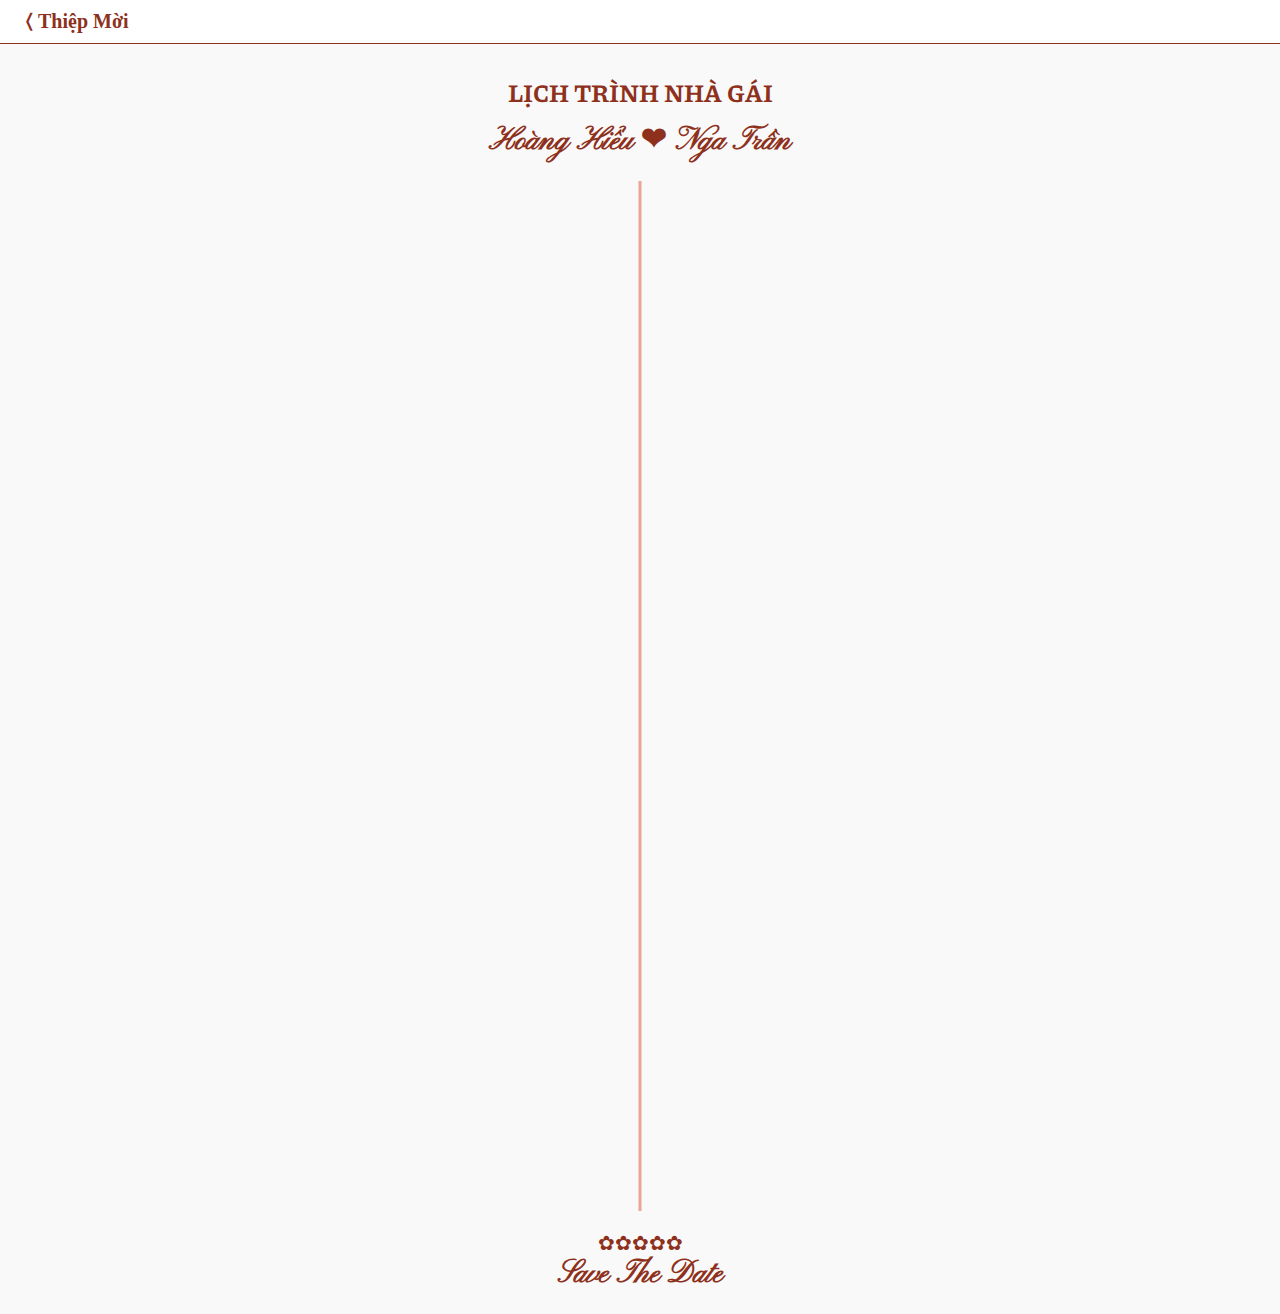
<file: bride/timeline/index.html>
<!DOCTYPE html>
<html lang="en">
  <head>
    <meta charset="UTF-8" />
    <meta name="viewport" content="width=device-width, initial-scale=1.0" />
    <meta property="og:title" content="Lịch trình" />
    <meta property="og:description" content="Lịch trình ngày cưới của Hoàng Hiểu ❤ Nga Trần" />
    <meta property="og:type" content="website" />
    <meta property="og:image" content="https://babanana98.github.io/hieu-nga-wedding-invitation/images/meta-content.jpg" />
    <title>Thiệp Mời</title>
    <link rel="stylesheet" href="styles.css" />
    <link rel="icon" href="../../images/favicon-32x32.png" />
    <link rel="preconnect" href="https://fonts.googleapis.com">
    <link rel="preconnect" href="https://fonts.gstatic.com" crossorigin>
    <link href="https://fonts.googleapis.com/css2?family=Lora:ital,wght@0,400..700;1,400..700&display=swap" rel="stylesheet">
    <link href="https://fonts.googleapis.com/css2?family=Pinyon+Script&display=swap" rel="stylesheet">
    <link href="https://fonts.googleapis.com/css2?family=Piazzolla:ital,opsz,wght@0,8..30,100..900;1,8..30,100..900&display=swap" rel="stylesheet">
  </head>
  <body>
    <header>
      <a href="../" class="header--invitation-link font-size__s3" id="invitationLink">&#9001; Thiệp Mời</a>
    </header>

    <section class="timeline-wrapper">
      <div class="page-title">
        <h1 class="font-size__s2 font-family__piazzolla page-title--font">LỊCH TRÌNH NHÀ GÁI</h1>
        <h2 class="font-size__s1 font-family__pinyon-script page-title--font">Hoàng Hiểu ❤ Nga Trần</h2>
      </div>

      <div class="timeline">
        <div class="timeline-item left">
          <div class="timeline-icon">
            <img src="../../images/calendar.png" alt="calendar icon">
          </div>
          <div class="timeline-content">
            <h2 class="font-size__s3 font-family__piazzolla">THỨ 7, 23.11.2024</h2>
            <p class="font-size__body font-family__piazzolla">TỔ CHỨC LỄ ĂN HỎI</p>
          </div>
        </div>
        
        <div class="timeline-item right">
          <div class="timeline-icon">
            <img src="../../images/cake.png" alt="cake icon">
          </div>
          <div class="timeline-content">
            <h2 class="font-size__s3 font-family__piazzolla">12:30</h2>
            <p class="font-size__body font-family__piazzolla">LỄ ĂN HỎI</p>
          </div>
        </div>
  
        <div class="timeline-item left">
          <div class="timeline-icon">
            <img src="../../images/tea-break-1.png" alt="tea break icon">
          </div>
          <div class="timeline-content">
            <h2 class="font-size__s3 font-family__piazzolla">16:00</h2>
            <p class="font-size__body font-family__piazzolla">ĐÓN TIẾP KHÁCH MỜI</p>
          </div>
        </div>
  
        <div class="timeline-item right">
          <div class="timeline-icon">
            <img src="../../images/food.png" alt="food icon">
          </div>
          <div class="timeline-content">
            <h2 class="font-size__s3 font-family__piazzolla">16:30</h2>
            <p class="font-size__body font-family__piazzolla">TIỆC TỐI</p>
          </div>
        </div>
  
        <div class="timeline-item left">
          <div class="timeline-icon">
            <img src="../../images/musical-notes.png" alt="music icon">
          </div>
          <div class="timeline-content">
            <h2 class="font-size__s3 font-family__piazzolla">18:30</h2>
            <p class="font-size__body font-family__piazzolla">CHƯƠNG TRÌNH ÂM NHẠC</p>
          </div>
        </div>
  
        <div class="timeline-item right">
          <div class="timeline-icon">
            <img src="../../images/calendar.png" alt="calendar icon">
          </div>
          <div class="timeline-content">
            <h2 class="font-size__s3 font-family__piazzolla">CHỦ NHẬT, 24.11.2024</h2>
            <p class="font-size__body font-family__piazzolla">TỔ CHỨC LỄ CƯỚI</p>
          </div>
        </div>
  
        <div class="timeline-item left">
          <div class="timeline-icon">
            <img src="../../images/tea-break-2.png" alt="tea break icon">
          </div>
          <div class="timeline-content">
            <h2 class="font-size__s3 font-family__piazzolla">9:00</h2>
            <p class="font-size__body font-family__piazzolla">ĐÓN TIẾP KHÁCH MỜI</p>
          </div>
        </div>
  
        <div class="timeline-item right">
          <div class="timeline-icon">
            <img src="../../images/dinner.png" alt="dinner icon">
          </div>
          <div class="timeline-content">
            <h2 class="font-size__s3 font-family__piazzolla">9:30</h2>
            <p class="font-size__body font-family__piazzolla">TIỆC CƯỚI</p>
          </div>
        </div>
  
        <div class="timeline-item left">
          <div class="timeline-icon">
            <img src="../../images/diamond.png" alt="ring icon">
          </div>
          <div class="timeline-content">
            <h2 class="font-size__s3 font-family__piazzolla">12:30</h2>
            <p class="font-size__body font-family__piazzolla">Lễ CƯỚI</p>
          </div>
        </div>
  
        <div class="timeline-item right">
          <div class="timeline-icon">
            <img src="../../images/wedding-couple.png" alt="ring icon">
          </div>
          <div class="timeline-content">
            <h2 class="font-size__s3 font-family__piazzolla">13:45</h2>
            <p class="font-size__body font-family__piazzolla">ĐƯA DÂU</p>
          </div>
        </div>
      </div>
    </section>

    <div class="footer">
      <p class="font-size__s3">✿✿✿✿✿</p>
      <h6 class="font-size__s1 font-family__pinyon-script">Save The Date</h6>
    </div>

    <script src="script.js"></script>
  </body>
</html>
</file>
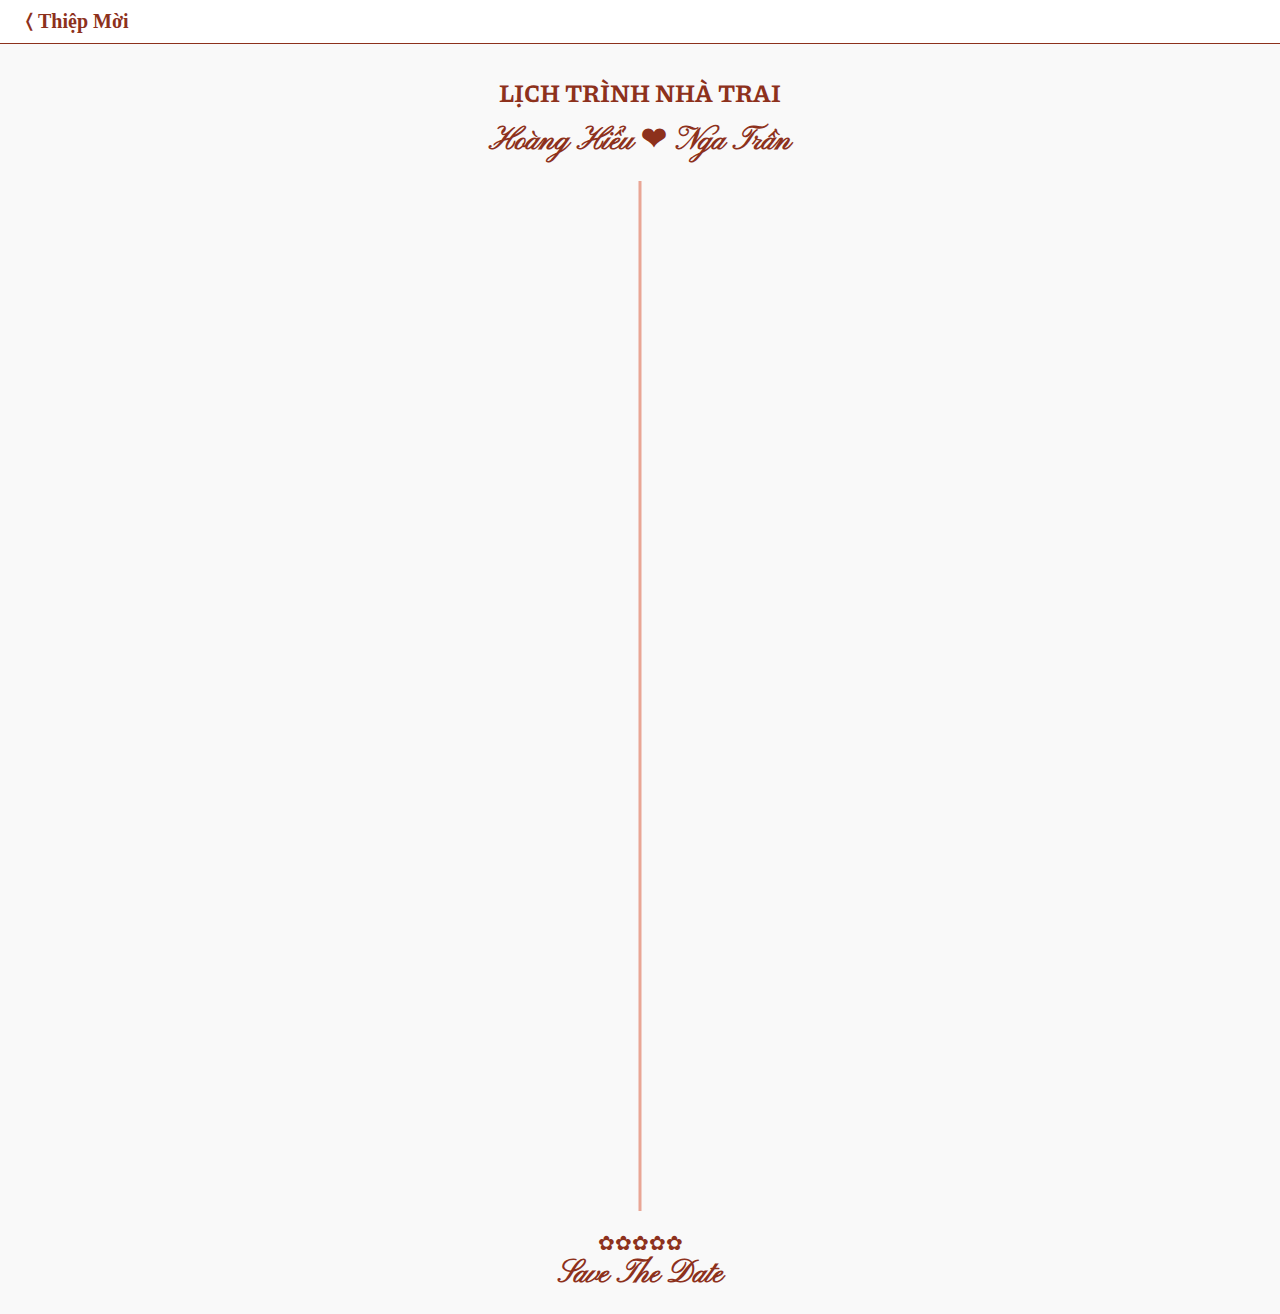
<file: groom/timeline/index.html>
<!DOCTYPE html>
<html lang="en">
  <head>
    <meta charset="UTF-8" />
    <meta name="viewport" content="width=device-width, initial-scale=1.0" />
    <meta property="og:title" content="Lịch trình" />
    <meta property="og:description" content="Lịch trình ngày cưới của Hoàng Hiểu ❤ Nga Trần" />
    <meta property="og:type" content="website" />
    <meta property="og:image" content="https://babanana98.github.io/hieu-nga-wedding-invitation/images/meta-content.jpg" />
    <title>Thiệp Mời</title>
    <link rel="stylesheet" href="styles.css" />
    <link rel="icon" href="../../images/favicon-32x32.png" />
    <link rel="preconnect" href="https://fonts.googleapis.com">
    <link rel="preconnect" href="https://fonts.gstatic.com" crossorigin>
    <link href="https://fonts.googleapis.com/css2?family=Lora:ital,wght@0,400..700;1,400..700&display=swap" rel="stylesheet">
    <link href="https://fonts.googleapis.com/css2?family=Pinyon+Script&display=swap" rel="stylesheet">
    <link href="https://fonts.googleapis.com/css2?family=Piazzolla:ital,opsz,wght@0,8..30,100..900;1,8..30,100..900&display=swap" rel="stylesheet">
  </head>
  <body>
    <header>
      <a href="../" class="header--invitation-link font-size__s3" id="invitationLink">&#9001; Thiệp Mời</a>
    </header>

    <section class="timeline-wrapper">
      <div class="page-title">
        <h1 class="font-size__s2 font-family__piazzolla page-title--font">LỊCH TRÌNH NHÀ TRAI</h1>
        <h2 class="font-size__s1 font-family__pinyon-script page-title--font">Hoàng Hiểu ❤ Nga Trần</h2>
      </div>

      <div class="timeline">
        <div class="timeline-item left">
        <div class="timeline-icon">
          <img src="../../images/calendar.png" alt="calendar icon">
        </div>
        <div class="timeline-content">
          <h2 class="font-size__s3 font-family__piazzolla">THỨ 7, 23.11.2024</h2>
          <p class="font-size__body font-family__piazzolla">TỔ CHỨC LỄ ĂN HỎI</p>
        </div>
      </div>
      
      <div class="timeline-item right">
        <div class="timeline-icon">
          <img src="../../images/cake.png" alt="cake icon">
        </div>
        <div class="timeline-content">
          <h2 class="font-size__s3 font-family__piazzolla">12:00</h2>
          <p class="font-size__body font-family__piazzolla">LỄ ĂN HỎI</p>
        </div>
      </div>

      <div class="timeline-item left">
        <div class="timeline-icon">
          <img src="../../images/tea-break-1.png" alt="tea break icon">
        </div>
        <div class="timeline-content">
          <h2 class="font-size__s3 font-family__piazzolla">16:00</h2>
          <p class="font-size__body font-family__piazzolla">ĐÓN TIẾP KHÁCH MỜI</p>
        </div>
      </div>

      <div class="timeline-item right">
        <div class="timeline-icon">
          <img src="../../images/food.png" alt="food icon">
        </div>
        <div class="timeline-content">
          <h2 class="font-size__s3 font-family__piazzolla">16:30</h2>
          <p class="font-size__body font-family__piazzolla">TIỆC TỐI</p>
        </div>
      </div>

      <div class="timeline-item left">
        <div class="timeline-icon">
          <img src="../../images/musical-notes.png" alt="music icon">
        </div>
        <div class="timeline-content">
          <h2 class="font-size__s3 font-family__piazzolla">19:00</h2>
          <p class="font-size__body font-family__piazzolla">CHƯƠNG TRÌNH ÂM NHẠC</p>
        </div>
      </div>

      <div class="timeline-item right">
        <div class="timeline-icon">
          <img src="../../images/calendar.png" alt="calendar icon">
        </div>
        <div class="timeline-content">
          <h2 class="font-size__s3 font-family__piazzolla">CHỦ NHẬT, 24.11.2024</h2>
          <p class="font-size__body font-family__piazzolla">TỔ CHỨC LỄ CƯỚI</p>
        </div>
      </div>

      <div class="timeline-item left">
        <div class="timeline-icon">
          <img src="../../images/tea-break-2.png" alt="tea break icon">
        </div>
        <div class="timeline-content">
          <h2 class="font-size__s3 font-family__piazzolla">9:00</h2>
          <p class="font-size__body font-family__piazzolla">ĐÓN TIẾP KHÁCH MỜI</p>
        </div>
      </div>

      <div class="timeline-item right">
        <div class="timeline-icon">
          <img src="../../images/dinner.png" alt="dinner icon">
        </div>
        <div class="timeline-content">
          <h2 class="font-size__s3 font-family__piazzolla">9:30</h2>
          <p class="font-size__body font-family__piazzolla">TIỆC CƯỚI</p>
        </div>
      </div>

      <div class="timeline-item left">
        <div class="timeline-icon">
          <img src="../../images/wedding-couple.png" alt="ring icon">
        </div>
        <div class="timeline-content">
          <h2 class="font-size__s3 font-family__piazzolla">12:05</h2>
          <p class="font-size__body font-family__piazzolla">RƯỚC DÂU</p>
        </div>
      </div>

      <div class="timeline-item right">
        <div class="timeline-icon">
          <img src="../../images/diamond.png" alt="ring icon">
        </div>
        <div class="timeline-content">
          <h2 class="font-size__s3 font-family__piazzolla">14:00</h2>
          <p class="font-size__body font-family__piazzolla">Lễ CƯỚI</p>
        </div>
      </div>
      </div>
    </section>

    <div class="footer">
      <p class="font-size__s3">✿✿✿✿✿</p>
      <h6 class="font-size__s1 font-family__pinyon-script">Save The Date</h6>
    </div>

    <script src="script.js"></script>
  </body>
</html>
</file>
<file: styles.css>
:root {
  --font-s1-pc: 31.25px;
  --font-s2-pc: 25px;
  --font-s3-pc: 20px;
  --font-body-pc: 16px;
  --font-s1-sp: 25.39px;
  --font-s2-sp: 20.31px;
  --font-s3-sp: 16.25px;
  --font-body-sp: 13px;
  --font-family__pinyon-script: "Pinyon Script";
  --font-family__piazzolla: "Piazzolla";
}
.font-family__pinyon-script {
  font-family: var(--font-family__pinyon-script);
}
.font-family__piazzolla {
  font-family: var(--font-family__piazzolla);
}
.font-size__s1 {
  font-size: var(--font-s1-sp);
}
.font-size__s2 {
  font-size: var(--font-s2-sp);
}
.font-size__s3 {
  font-size: var(--font-s3-sp);
}
.font-size__body {
  font-size: var(--font-body-sp);
}

* {
  margin: 0;
  padding: 0;
  box-sizing: border-box;
}

body {
  font-family: Arial, sans-serif;
}

.background {
  position: absolute;
  top: 0;
  left: 0;
  width: 100%;
  height: 100%;
  background: url("images/background-sp.jpg") no-repeat center center/cover;
  z-index: -1;
}

.menu {
  width: 80%;
  max-width: 400px;
  padding: 20px 0;
  flex-grow: 1;
  box-shadow: 0 0 10px rgba(0, 0, 0, 0.1);
  border-radius: 10px;
  position: absolute;
  top: 50%;
  left: 50%;
  transform: translate(-50%, -50%);
  display: flex;
  flex-direction: column;
  align-items: center;
  justify-content: center;
  gap: 20px;
}

.menu h1 {
  color: #8D311C;
  padding-bottom: 20px;
}

.menu-item {
  display: block;
  width: 80%;
  text-align: center;
  padding: 10px;
  background-color: #8D311C;
  border-radius: 8px;
  text-decoration: none;
  font-size: 1rem;
  transition: background-color 0.3s ease;
  color: #fff;
}

.menu-item:hover {
  background-color: #c04226;
}

/* Mobile First (max-width: 600px) */
@media (max-width: 600px) {
  header h1 {
      font-size: 1.5rem;
  }

  header p {
      font-size: 0.9rem;
  }
}

/* Tablet (min-width: 601px and max-width: 1024px) */
@media (min-width: 601px) and (max-width: 1024px) {
}

/* PC (min-width: 1025px) */
@media (min-width: 1025px) {
  .font-size__s1 {
    font-size: var(--font-s1-pc);
  }
  .font-size__s2 {
    font-size: var(--font-s2-pc);
  }
  .font-size__s3 {
    font-size: var(--font-s3-pc);
  }
  .font-size__body {
    font-size: var(--font-body-pc);
  }
  .success-message {
    font-size: var(--font-s3-pc);
  }
  .warning-message {
    font-size: var(--font-s3-pc);
  }
}
</file>
<file: bride/styles.css>
:root {
  --font-s1-pc: 31.25px;
  --font-s2-pc: 25px;
  --font-s3-pc: 20px;
  --font-body-pc: 16px;
  --font-s1-sp: 25.39px;
  --font-s2-sp: 20.31px;
  --font-s3-sp: 16.25px;
  --font-body-sp: 13px;
  --font-family__pinyon-script: "Pinyon Script";
  --font-family__piazzolla: "Piazzolla";
}
.font-family__pinyon-script {
  font-family: var(--font-family__pinyon-script);
}
.font-family__piazzolla {
  font-family: var(--font-family__piazzolla);
}
.font-size__s1 {
  font-size: var(--font-s1-sp);
}
.font-size__s2 {
  font-size: var(--font-s2-sp);
}
.font-size__s3 {
  font-size: var(--font-s3-sp);
}
.font-size__body {
  font-size: var(--font-body-sp);
}

/* Mobile first styles */
body {
  font-family: Arial, sans-serif;
  background: #f7f7f7;
  margin: 0;
  padding: 0;
  display: flex;
  justify-content: center;
  align-items: center;
  height: 100vh;
  position: relative;
  box-sizing: border-box;
}
.background {
  position: absolute;
  top: 0;
  left: 0;
  width: 100%;
  height: 100%;
  background: url("../images/background-sp.jpg") no-repeat center center/cover;
  z-index: -1;
}
.container {
  background: rgba(255, 255, 255, 0.4);
  padding: 10px;
  border-radius: 10px;
  box-shadow: 0 0 10px rgba(0, 0, 0, 0.1);
  max-width: 90%;
  width: 100%;
  text-align: center;
}
.invitation p {
  color: #422A1C;
  font-weight: 600;
  margin: 0;
  padding: 5px;
}
.invitation--guest-name {
  font-style: italic;
}
.character h1 {
  color: #8D311C;
  margin: 0;
  padding: 10px;
}
.details--normal {
  color: #422A1C;
  font-weight: 600;
  margin: 0;
  padding: 5px;
}
.details--date {
  color: #8D311C;
  font-weight: bold;
  padding: 0;
}
.details--location {
  color: #8D311C;
  font-weight: bold;
  padding: 0;
}
.confirmation--normal {
  color: #422A1C;
  font-weight: 600;
  margin: 0;
}
.confirmation--flower {
  color: #8D311C;
}

/* styling congratulation button*/
.wish-button-wrapper {
  display: flex;
  flex-direction: row;
  padding: 10px 15px;
  gap: 10px;
}
.btn-primary {
  padding: 10px 20px;
  border: none;
  border-radius: 10px;
  cursor: pointer;
  transition: background-color 0.3s ease;
  cursor: pointer;
  background-color: #c04226;;
  color: white;
  flex-grow: 1;
}
.btn-primary:disabled {
  background-color: #f4a07d;
  cursor: not-allowed;
}
.btn-primary:hover {
  background-color: #f4a07d;
}
.btn-second {
  border: none;
  border-radius: 10px;
  cursor: pointer;
  transition: background-color 0.3s ease;
  cursor: pointer;
  background-color: inherit;
  padding: 4px;
  border: #8c8c8c solid 1px;
}
.btn-second:hover {
  background-color: #8c8c8c;
}
.btn-second .button-icon {
  width: 24px;
  height: 24px;
}

/* styling footer*/
.footer {
  display: flex;
  flex-direction: row-reverse;
  justify-content: space-between;
  padding: 10px 15px;
}
.footer a {
  color: #007be5;
  text-decoration: none;
}

/* styling snowing-falling*/
svg.flakes {
  width: 12px;
  height: 12px;
  fill: #fff;
}
.snowing {
  position: fixed;
  top: -10%;
  z-index: 9999;
  animation-name: snowing-falling, snowing-waves;
  animation-duration: 6s, 3s;
  animation-timing-function: ease-in, ease-in-out;
  animation-iteration-count: infinite, infinite;
  animation-play-state: running, running;
}

@keyframes snowing-falling {
  0% {top: -5%;}
  100% {top: 100%;}
}

@keyframes snowing-waves {
  0% {transform: translateX(0px);}
  30% {transform: translateX(60px);}
  60% {transform: translateX(40px);}
  100% {transform: translateX(0px);}
}

.snowing:nth-of-type(0) {
  left: 5%;
  animation-delay: 5s, 0s;
}
.snowing:nth-of-type(1) {
  left: 10%;
  animation-delay: 3s, 3s;
}
.snowing:nth-of-type(2) {
  left: 17%;
  animation-delay: 1s, 0.5s;
}
.snowing:nth-of-type(3) {
  left: 30%;
  animation-delay: 6s, 1.6s;
}
.snowing:nth-of-type(4) {
  left: 40%;
  animation-delay: 2s, 2s;
}
.snowing:nth-of-type(5) {
  left: 50%;
  animation-delay: 7s, 3s;
}
.snowing:nth-of-type(6) {
  left: 60%;
  animation-delay: 4.5s, 2s;
}
.snowing:nth-of-type(7) {
  left: 70%;
  animation-delay: 3.5s, 1s;
}
.snowing:nth-of-type(8) {
  left: 80%;
  animation-delay: 2s, 1.4s;
}
.snowing:nth-of-type(9) {
  left: 90%;
  animation-delay: 4s, 2s;
}
/* Congratulations modle */
.modal {
  display: none;
  position: fixed;
  top: 0;
  left: 0;
  width: 100%;
  height: 100%;
  background-color: rgba(0, 0, 0, 0.6);
  justify-content: center;
  align-items: center;
}
.modal-content {
  background-color: #fff;
  padding: 20px;
  border-radius: 10px;
  width: 100%;
  max-width: 600px;
  text-align: left;
  position: relative;
}
.modal-content h2 {
  color: #8D311C;
}
.close {
  position: absolute;
  top: 10px;
  right: 15px;
  font-size: 30px;
  cursor: pointer;
}
.modal-content textarea {
  width: 94%;
  padding: 10px;
  margin-top: 10px;
  border-radius: 5px;
  border: 1px solid #ddd;
  resize: none;
}
.radio-group {
  margin: 20px 0;
}
.radio-group label {
  display: block;
  margin-bottom: 5px;
}
.radio-group p {
  margin-bottom: 10px;
  font-weight: bold;
}

/* Toast */
.toast {
  visibility: hidden;
  width: max-content;
  background-color: #999;
  color: #fff;
  text-align: center;
  border-radius: 5px;
  padding: 10px 20px;
  position: fixed;
  top: 10%;
  left: 50%;
  transform: translate(-50%, -50%);
  z-index: 1001;
  opacity: 0;
  transition: opacity 0.5s, visibility 0.5s;
}
.toast.show-success {
  visibility: visible;
  opacity: 1;
  background-color: #4CAF50;
}
.toast.show-error {
  visibility: visible;
  opacity: 1;
  background-color: #F44336;
}
.toast.show-info {
  visibility: visible;
  opacity: 1;
  background-color: #2196F3;
}

/* Tablet styles */
@media (min-width: 601px) {
  .container {
    padding: 15px;
    width: 40%;
    max-width: 460px;
  }
}

/* PC styles */
@media (min-width: 1201px) {
  .container {
    padding: 20px;
  }
  .font-size__s1 {
    font-size: var(--font-s1-pc);
  }
  .font-size__s2 {
    font-size: var(--font-s2-pc);
  }
  .font-size__s3 {
    font-size: var(--font-s3-pc);
  }
  .font-size__body {
    font-size: var(--font-body-pc);
  }
  .success-message {
    font-size: var(--font-s3-pc);
  }
  .warning-message {
    font-size: var(--font-s3-pc);
  }
}
</file>
<file: gift/styles.css>
* {
  box-sizing: border-box;
  margin: 0;
  padding: 0;
}
:root {
  --font-s1-pc: 31.25px;
  --font-s2-pc: 25px;
  --font-s3-pc: 20px;
  --font-body-pc: 16px;
  --font-s1-sp: 25.39px;
  --font-s2-sp: 20.31px;
  --font-s3-sp: 16.25px;
  --font-body-sp: 13px;
  --font-family__pinyon-script: "Pinyon Script";
  --font-family__piazzolla: "Piazzolla";
  --popup-background-color: rgba(217, 217, 217, 0.7);
  --img-gap: 20px;
}
.font-family__pinyon-script {
  font-family: var(--font-family__pinyon-script);
}
.font-family__piazzolla {
  font-family: var(--font-family__piazzolla);
}
.font-size__s1 {
  font-size: var(--font-s1-sp);
}
.font-size__s2 {
  font-size: var(--font-s2-sp);
}
.font-size__s3 {
  font-size: var(--font-s3-sp);
}
.font-size__body {
  font-size: var(--font-body-sp);
}

/* Mobile first styles */
body {
  margin: 0;
  font-family: var(--font-family__piazzolla), Arial, sans-serif;
  color: #422A1C;
}
/* Header Styles */
header {
  position: sticky;
  top: 0;
  padding: 0 20px;
  border-bottom: 1px solid #8D311C;;
  background-color: #fff;
  display: flex;
  flex-direction: row;
  gap: 4px;
  z-index: 1000;
}
.header--invitation-link {
  color: #8D311C;
  text-decoration: none;
  padding: 10px 6px;
  display: inline-block;
  font-weight: 600;
}
/* Page content styles */
main {
  display: flex;
  justify-content: center;
  align-items: center;
  flex-direction: column;
  gap: 30px;
}
/* Page title Styles */
.page-title {
  text-align: center;
  padding: 20px;
  display: flex;
  flex-direction: column;
  gap: 10px;
}
.page-title--font {
  color: #8D311C;
  text-align: center;
}
/* QRcode Styles */
.gift-box-container {
  display: flex;
  flex-direction: column;
  gap: 60px;
}
.gift-box {
  position: relative;
  width: 300px;
  display: none;
  justify-content: center;
  align-items: flex-start;
  background-color: #f2c9bf;
  border-radius: 10px;
  box-shadow: 0px 5px 15px rgba(0, 0, 0, 0.2);
}
.lid {
  position: absolute;
  top: -25px;
  width: 300px;
  height: 40px;
  background-color: #e9a695;
  border-radius: 10px 10px 0 0;
}
.ribbon {
  position: absolute;
  width: 100%;
  height: 15px;
  background-color: #e1826b;
  top: 20px;
}
.box {
  padding: 50px 0 20px;
  display: flex;
  flex-direction: column;
  align-items: center;
}
.qr-code-container {
  text-align: center;
  color: #8D311C;
}
.qr-code-container p {
  padding: 0 0 10px;
}
.qr-code {
  width: 220px;
  height: 220px;
  border: 3px solid #fff;
  border-radius: 10px;
}
.copy-button {
  cursor: pointer;
  width: var(--font-s3-sp);
  height: var(--font-s3-sp);
  fill: #8D311C;
  border-radius: 2px;
}
.copy-button:hover {
  background-color: #e2806a;
}
.display-gift-box {
  display: flex;
}

/* Toast */
.toast {
  visibility: hidden;
  min-width: 200px;
  background-color: #999;
  color: #fff;
  text-align: center;
  border-radius: 5px;
  padding: 10px;
  position: fixed;
  top: 10%;
  left: 50%;
  transform: translate(-50%, -50%);
  z-index: 1001;
  font-size: 1rem;
  opacity: 0;
  transition: opacity 0.5s, visibility 0.5s;
}
.toast.show {
  visibility: visible;
  opacity: 1;
}

/* Tablet styles */
@media (min-width: 601px) {
  .agenda {
    text-align: center;
    padding: 0 200px;
  }
  .gift-box-container {
    flex-direction: row;
  }
}

/* PC styles */
@media (min-width: 1201px) {
  .font-size__s1 {
    font-size: var(--font-s1-pc);
  }
  .font-size__s2 {
    font-size: var(--font-s2-pc);
  }
  .font-size__s3 {
    font-size: var(--font-s3-pc);
  }
  .font-size__body {
    font-size: var(--font-body-pc);
  }
  .time-item.left {
    font-size: var(--font-s3-pc);
  }
  .time-item.right {
    font-size: var(--font-s3-pc);
  }
  .agenda {
    text-align: center;
    padding: 0 400px;
  }
  .time-item.left {
    font-size: var(--font-s3-pc);
  }
  .time-item.right {
    font-size: var(--font-s3-pc);
  }
  .copy-button {
    width: var(--font-s3-pc);
    height: var(--font-s3-pc);
  }
}
</file>
<file: groom/styles.css>
:root {
  --font-s1-pc: 31.25px;
  --font-s2-pc: 25px;
  --font-s3-pc: 20px;
  --font-body-pc: 16px;
  --font-s1-sp: 25.39px;
  --font-s2-sp: 20.31px;
  --font-s3-sp: 16.25px;
  --font-body-sp: 13px;
  --font-family__pinyon-script: "Pinyon Script";
  --font-family__piazzolla: "Piazzolla";
}
.font-family__pinyon-script {
  font-family: var(--font-family__pinyon-script);
}
.font-family__piazzolla {
  font-family: var(--font-family__piazzolla);
}
.font-size__s1 {
  font-size: var(--font-s1-sp);
}
.font-size__s2 {
  font-size: var(--font-s2-sp);
}
.font-size__s3 {
  font-size: var(--font-s3-sp);
}
.font-size__body {
  font-size: var(--font-body-sp);
}

/* Mobile first styles */
body {
  font-family: Arial, sans-serif;
  background: #f7f7f7;
  margin: 0;
  padding: 0;
  display: flex;
  justify-content: center;
  align-items: center;
  height: 100vh;
  position: relative;
  box-sizing: border-box;
}
.background {
  position: absolute;
  top: 0;
  left: 0;
  width: 100%;
  height: 100%;
  background: url("../images/background-sp.jpg") no-repeat center center/cover;
  z-index: -1;
}
.container {
  background: rgba(255, 255, 255, 0.4);
  padding: 10px;
  border-radius: 10px;
  box-shadow: 0 0 10px rgba(0, 0, 0, 0.1);
  max-width: 90%;
  width: 100%;
  text-align: center;
}
.invitation p {
  color: #422A1C;
  font-weight: 600;
  margin: 0;
  padding: 5px;
}
.invitation--guest-name {
  font-style: italic;
}
.character h1 {
  color: #8D311C;
  margin: 0;
  padding: 10px;
}
.details--normal {
  color: #422A1C;
  font-weight: 600;
  margin: 0;
  padding: 5px;
}
.details--date {
  color: #8D311C;
  font-weight: bold;
  padding: 0;
}
.details--location {
  color: #8D311C;
  font-weight: bold;
  padding: 0;
}
.confirmation--normal {
  color: #422A1C;
  font-weight: 600;
  margin: 0;
}
.confirmation--flower {
  color: #8D311C;
}

/* styling congratulation button*/
.wish-button-wrapper {
  display: flex;
  flex-direction: row;
  padding: 10px 15px;
  gap: 10px;
}
.btn-primary {
  padding: 10px 20px;
  border: none;
  border-radius: 10px;
  cursor: pointer;
  transition: background-color 0.3s ease;
  cursor: pointer;
  background-color: #c04226;;
  color: white;
  flex-grow: 1;
}
.btn-primary:disabled {
  background-color: #f4a07d;
  cursor: not-allowed;
}
.btn-primary:hover {
  background-color: #f4a07d;
}
.btn-second {
  border: none;
  border-radius: 10px;
  cursor: pointer;
  transition: background-color 0.3s ease;
  cursor: pointer;
  background-color: inherit;
  padding: 4px;
  border: #8c8c8c solid 1px;
}
.btn-second:hover {
  background-color: #8c8c8c;
}
.btn-second .button-icon {
  width: 24px;
  height: 24px;
}

/* styling footer*/
.footer {
  display: flex;
  flex-direction: row-reverse;
  justify-content: space-between;
  padding: 10px 15px;
}
.footer a {
  color: #007be5;
  text-decoration: none;
}

/* styling snowing-falling*/
svg.flakes {
  width: 12px;
  height: 12px;
  fill: #fff;
}
.snowing {
  position: fixed;
  top: -10%;
  z-index: 9999;
  animation-name: snowing-falling, snowing-waves;
  animation-duration: 6s, 3s;
  animation-timing-function: ease-in, ease-in-out;
  animation-iteration-count: infinite, infinite;
  animation-play-state: running, running;
}

@keyframes snowing-falling {
  0% {top: -5%;}
  100% {top: 100%;}
}

@keyframes snowing-waves {
  0% {transform: translateX(0px);}
  30% {transform: translateX(60px);}
  60% {transform: translateX(40px);}
  100% {transform: translateX(0px);}
}

.snowing:nth-of-type(0) {
  left: 5%;
  animation-delay: 5s, 0s;
}
.snowing:nth-of-type(1) {
  left: 10%;
  animation-delay: 3s, 3s;
}
.snowing:nth-of-type(2) {
  left: 17%;
  animation-delay: 1s, 0.5s;
}
.snowing:nth-of-type(3) {
  left: 30%;
  animation-delay: 6s, 1.6s;
}
.snowing:nth-of-type(4) {
  left: 40%;
  animation-delay: 2s, 2s;
}
.snowing:nth-of-type(5) {
  left: 50%;
  animation-delay: 7s, 3s;
}
.snowing:nth-of-type(6) {
  left: 60%;
  animation-delay: 4.5s, 2s;
}
.snowing:nth-of-type(7) {
  left: 70%;
  animation-delay: 3.5s, 1s;
}
.snowing:nth-of-type(8) {
  left: 80%;
  animation-delay: 2s, 1.4s;
}
.snowing:nth-of-type(9) {
  left: 90%;
  animation-delay: 4s, 2s;
}
/* Congratulations modle */
.modal {
  display: none;
  position: fixed;
  top: 0;
  left: 0;
  width: 100%;
  height: 100%;
  background-color: rgba(0, 0, 0, 0.6);
  justify-content: center;
  align-items: center;
}
.modal-content {
  background-color: #fff;
  padding: 20px;
  border-radius: 10px;
  width: 100%;
  max-width: 600px;
  text-align: left;
  position: relative;
}
.modal-content h2 {
  color: #8D311C;
}
.close {
  position: absolute;
  top: 10px;
  right: 15px;
  font-size: 30px;
  cursor: pointer;
}
.modal-content textarea {
  width: 94%;
  padding: 10px;
  margin-top: 10px;
  border-radius: 5px;
  border: 1px solid #ddd;
  resize: none;
}
.radio-group {
  margin: 20px 0;
}
.radio-group label {
  display: block;
  margin-bottom: 5px;
}
.radio-group p {
  margin-bottom: 10px;
  font-weight: bold;
}

/* Toast */
.toast {
  visibility: hidden;
  width: max-content;
  background-color: #999;
  color: #fff;
  text-align: center;
  border-radius: 5px;
  padding: 10px 20px;
  position: fixed;
  top: 10%;
  left: 50%;
  transform: translate(-50%, -50%);
  z-index: 1001;
  opacity: 0;
  transition: opacity 0.5s, visibility 0.5s;
}
.toast.show-success {
  visibility: visible;
  opacity: 1;
  background-color: #4CAF50;
}
.toast.show-error {
  visibility: visible;
  opacity: 1;
  background-color: #F44336;
}
.toast.show-info {
  visibility: visible;
  opacity: 1;
  background-color: #2196F3;
}

/* Tablet styles */
@media (min-width: 601px) {
  .container {
    padding: 15px;
    width: 40%;
    max-width: 460px;
  }
}

/* PC styles */
@media (min-width: 1201px) {
  .container {
    padding: 20px;
  }
  .font-size__s1 {
    font-size: var(--font-s1-pc);
  }
  .font-size__s2 {
    font-size: var(--font-s2-pc);
  }
  .font-size__s3 {
    font-size: var(--font-s3-pc);
  }
  .font-size__body {
    font-size: var(--font-body-pc);
  }
  .success-message {
    font-size: var(--font-s3-pc);
  }
  .warning-message {
    font-size: var(--font-s3-pc);
  }
}
</file>
<file: bride/timeline/styles.css>
:root {
  --font-s1-pc: 31.25px;
  --font-s2-pc: 25px;
  --font-s3-pc: 20px;
  --font-body-pc: 16px;
  --font-s1-sp: 25.39px;
  --font-s2-sp: 20.31px;
  --font-s3-sp: 16.25px;
  --font-body-sp: 13px;
  --font-family__pinyon-script: "Pinyon Script";
  --font-family__piazzolla: "Piazzolla";
  --font-color-primary: #8D311C;
  --font-color-second: #e9a695;
}
.font-family__pinyon-script {
  font-family: var(--font-family__pinyon-script);
}
.font-family__piazzolla {
  font-family: var(--font-family__piazzolla);
}
.font-size__s1 {
  font-size: var(--font-s1-sp);
}
.font-size__s2 {
  font-size: var(--font-s2-sp);
}
.font-size__s3 {
  font-size: var(--font-s3-sp);
}
.font-size__body {
  font-size: var(--font-body-sp);
}
* {
  margin: 0;
  padding: 0;
  box-sizing: border-box;
}
body {
  background-color: #f9f9f9;
}

/* Header Styles */
header {
  position: sticky;
  top: 0;
  padding: 0 20px;
  border-bottom: 1px solid #8D311C;;
  background-color: #fff;
  display: flex;
  flex-direction: row;
  gap: 4px;
  z-index: 1000;
}
.header--invitation-link {
  color: #8D311C;
  text-decoration: none;
  padding: 10px 6px;
  display: inline-block;
  font-weight: 600;
}

/* Page title Styles */
.page-title {
  text-align: center;
  padding: 30px 10px 20px;
  display: flex;
  flex-direction: column;
  gap: 10px;
}
.page-title--font {
  margin: 0;
  color: #8D311C;
}

/* time line style */
.timeline-wrapper {
  display: flex;
  align-items: center;
  justify-content: center;
  flex-direction: column;
}
.timeline {
  position: relative;
  transition: all 0.3s;
  width: 100%;
  padding: 10px;
}
.timeline::before {
  content: "";
  width: 3px;
  height: 100%;
  position: absolute;
  left: 50%;
  top: 0;
  transform: translate(-50%, 0);
  background-color: var(--font-color-second);
  z-index: 1;
}
.timeline .timeline-item {
  margin-bottom: 10px;
  position: relative;
  display: flex;
  opacity: 0;
  transform: translateX(0);
  transition: opacity 0.6s ease, transform 0.6s ease;
  z-index: 2;
}
.timeline-item.left {
  transform: translateX(-50px);
  text-align: left;
}
.timeline-item.right {
  transform: translateX(50px);
  text-align: right;
}
.timeline .timeline-item .timeline-icon {
  width: 44px;
  height: 44px;
  position: absolute;
  top: 0;
  left: 50%;
  transform: translate(-50%, 0);
  border-radius: 50%;
  border: var(--font-color-second) solid 2px;
  display: flex;
  justify-content: center;
  align-items: center;
  z-index: 2;
  background-color: #fff;
}
.timeline .timeline-item .timeline-icon img {
  width: 60%;
}
.timeline .timeline-item .timeline-content {
  width: 42%;
  position: relative;
  border-radius: 5px;
  box-shadow: 0 3px 0 rgba(0, 0, 0, 0.1);
  transition: all 0.3s;
}
.timeline .timeline-item .timeline-content::before {
  content: '';
  position: absolute;
  top: 14px;
  right: -5px;
  width: 16px;
  height: 16px;
  display: block;
  border-radius: 3px;
  transform: rotate(45deg);
  background-color: var(--font-color-second);
}
.timeline .timeline-item .timeline-content h2 {
  padding: 10px;
  font-weight: 500;
  border-radius: 5px 5px 0 0;
  background-color: var(--font-color-second);
}
.timeline .timeline-item .timeline-content p {
  padding: 10px;
}
.timeline .timeline-item.right {
  flex-direction: row-reverse;
}
.timeline .timeline-item.right .timeline-content::before {
  left: -5px;
}
.footer {
  text-align: center;
  color: var(--font-color-primary);
  padding: 20px;
}
.timeline-item:nth-child(n) {
  animation: fadeIn 0.6s ease forwards 0.2s;
}
.timeline-item:nth-child(2) {
  animation: fadeIn 0.6s ease forwards 0.4s;
}
.timeline-item:nth-child(3) {
  animation: fadeIn 0.6s ease forwards 0.6s;
}
.timeline-item:nth-child(4) {
  animation: fadeIn 0.6s ease forwards 0.8s;
}
.timeline-item:nth-child(5) {
  animation: fadeIn 0.6s ease forwards 1s;
}
.timeline-item:nth-child(6) {
  animation: fadeIn 0.6s ease forwards 1.2s;
}
.timeline-item:nth-child(7) {
  animation: fadeIn 0.6s ease forwards 1.4s;
}
.timeline-item:nth-child(8) {
  animation: fadeIn 0.6s ease forwards 1.6s;
}
.timeline-item:nth-child(9) {
  animation: fadeIn 0.6s ease forwards 1.8s;
}
.timeline-item:nth-child(10) {
  animation: fadeIn 0.6s ease forwards 2s;
}
@keyframes fadeIn {
  to {
    opacity: 1;
    transform: translateX(0);
  }
}

/* Tablet styles */
@media (min-width: 601px) {
  .timeline {
    width: 70%;
  }
}

/* PC styles */
@media (min-width: 1201px) {
  .font-size__s1 {
    font-size: var(--font-s1-pc);
  }
  .font-size__s2 {
    font-size: var(--font-s2-pc);
  }
  .font-size__s3 {
    font-size: var(--font-s3-pc);
  }
  .font-size__body {
    font-size: var(--font-body-pc);
  }

  .timeline {
    width: 50%;
  }
}
</file>
<file: groom/timeline/styles.css>
:root {
  --font-s1-pc: 31.25px;
  --font-s2-pc: 25px;
  --font-s3-pc: 20px;
  --font-body-pc: 16px;
  --font-s1-sp: 25.39px;
  --font-s2-sp: 20.31px;
  --font-s3-sp: 16.25px;
  --font-body-sp: 13px;
  --font-family__pinyon-script: "Pinyon Script";
  --font-family__piazzolla: "Piazzolla";
  --font-color-primary: #8D311C;
  --font-color-second: #e9a695;
}
.font-family__pinyon-script {
  font-family: var(--font-family__pinyon-script);
}
.font-family__piazzolla {
  font-family: var(--font-family__piazzolla);
}
.font-size__s1 {
  font-size: var(--font-s1-sp);
}
.font-size__s2 {
  font-size: var(--font-s2-sp);
}
.font-size__s3 {
  font-size: var(--font-s3-sp);
}
.font-size__body {
  font-size: var(--font-body-sp);
}
* {
  margin: 0;
  padding: 0;
  box-sizing: border-box;
}
body {
  background-color: #f9f9f9;
}

/* Header Styles */
header {
  position: sticky;
  top: 0;
  padding: 0 20px;
  border-bottom: 1px solid #8D311C;;
  background-color: #fff;
  display: flex;
  flex-direction: row;
  gap: 4px;
  z-index: 1000;
}
.header--invitation-link {
  color: #8D311C;
  text-decoration: none;
  padding: 10px 6px;
  display: inline-block;
  font-weight: 600;
}

/* Page title Styles */
.page-title {
  text-align: center;
  padding: 30px 10px 20px;
  display: flex;
  flex-direction: column;
  gap: 10px;
}
.page-title--font {
  margin: 0;
  color: #8D311C;
}

/* time line style */
.timeline-wrapper {
  display: flex;
  align-items: center;
  justify-content: center;
  flex-direction: column;
}
.timeline {
  position: relative;
  transition: all 0.3s;
  width: 100%;
  padding: 10px;
}
.timeline::before {
  content: "";
  width: 3px;
  height: 100%;
  position: absolute;
  left: 50%;
  top: 0;
  transform: translate(-50%, 0);
  background-color: var(--font-color-second);
  z-index: 1;
}
.timeline .timeline-item {
  margin-bottom: 10px;
  position: relative;
  display: flex;
  opacity: 0;
  transform: translateX(0);
  transition: opacity 0.6s ease, transform 0.6s ease;
  z-index: 2;
}
.timeline-item.left {
  transform: translateX(-50px);
  text-align: left;
}
.timeline-item.right {
  transform: translateX(50px);
  text-align: right;
}
.timeline .timeline-item .timeline-icon {
  width: 44px;
  height: 44px;
  position: absolute;
  top: 0;
  left: 50%;
  transform: translate(-50%, 0);
  border-radius: 50%;
  border: var(--font-color-second) solid 2px;
  display: flex;
  justify-content: center;
  align-items: center;
  z-index: 2;
  background-color: #fff;
}
.timeline .timeline-item .timeline-icon img {
  width: 60%;
}
.timeline .timeline-item .timeline-content {
  width: 42%;
  position: relative;
  border-radius: 5px;
  box-shadow: 0 3px 0 rgba(0, 0, 0, 0.1);
  transition: all 0.3s;
}
.timeline .timeline-item .timeline-content::before {
  content: '';
  position: absolute;
  top: 14px;
  right: -5px;
  width: 16px;
  height: 16px;
  display: block;
  border-radius: 3px;
  transform: rotate(45deg);
  background-color: var(--font-color-second);
}
.timeline .timeline-item .timeline-content h2 {
  padding: 10px;
  font-weight: 500;
  border-radius: 5px 5px 0 0;
  background-color: var(--font-color-second);
}
.timeline .timeline-item .timeline-content p {
  padding: 10px;
}
.timeline .timeline-item.right {
  flex-direction: row-reverse;
}
.timeline .timeline-item.right .timeline-content::before {
  left: -5px;
}
.footer {
  text-align: center;
  color: var(--font-color-primary);
  padding: 20px;
}
.timeline-item:nth-child(n) {
  animation: fadeIn 0.6s ease forwards 0.2s;
}
.timeline-item:nth-child(2) {
  animation: fadeIn 0.6s ease forwards 0.4s;
}
.timeline-item:nth-child(3) {
  animation: fadeIn 0.6s ease forwards 0.6s;
}
.timeline-item:nth-child(4) {
  animation: fadeIn 0.6s ease forwards 0.8s;
}
.timeline-item:nth-child(5) {
  animation: fadeIn 0.6s ease forwards 1s;
}
.timeline-item:nth-child(6) {
  animation: fadeIn 0.6s ease forwards 1.2s;
}
.timeline-item:nth-child(7) {
  animation: fadeIn 0.6s ease forwards 1.4s;
}
.timeline-item:nth-child(8) {
  animation: fadeIn 0.6s ease forwards 1.6s;
}
.timeline-item:nth-child(9) {
  animation: fadeIn 0.6s ease forwards 1.8s;
}
.timeline-item:nth-child(10) {
  animation: fadeIn 0.6s ease forwards 2s;
}
@keyframes fadeIn {
  to {
    opacity: 1;
    transform: translateX(0);
  }
}

/* Tablet styles */
@media (min-width: 601px) {
  .timeline {
    width: 70%;
  }
}

/* PC styles */
@media (min-width: 1201px) {
  .font-size__s1 {
    font-size: var(--font-s1-pc);
  }
  .font-size__s2 {
    font-size: var(--font-s2-pc);
  }
  .font-size__s3 {
    font-size: var(--font-s3-pc);
  }
  .font-size__body {
    font-size: var(--font-body-pc);
  }

  .timeline {
    width: 50%;
  }
}
</file>
